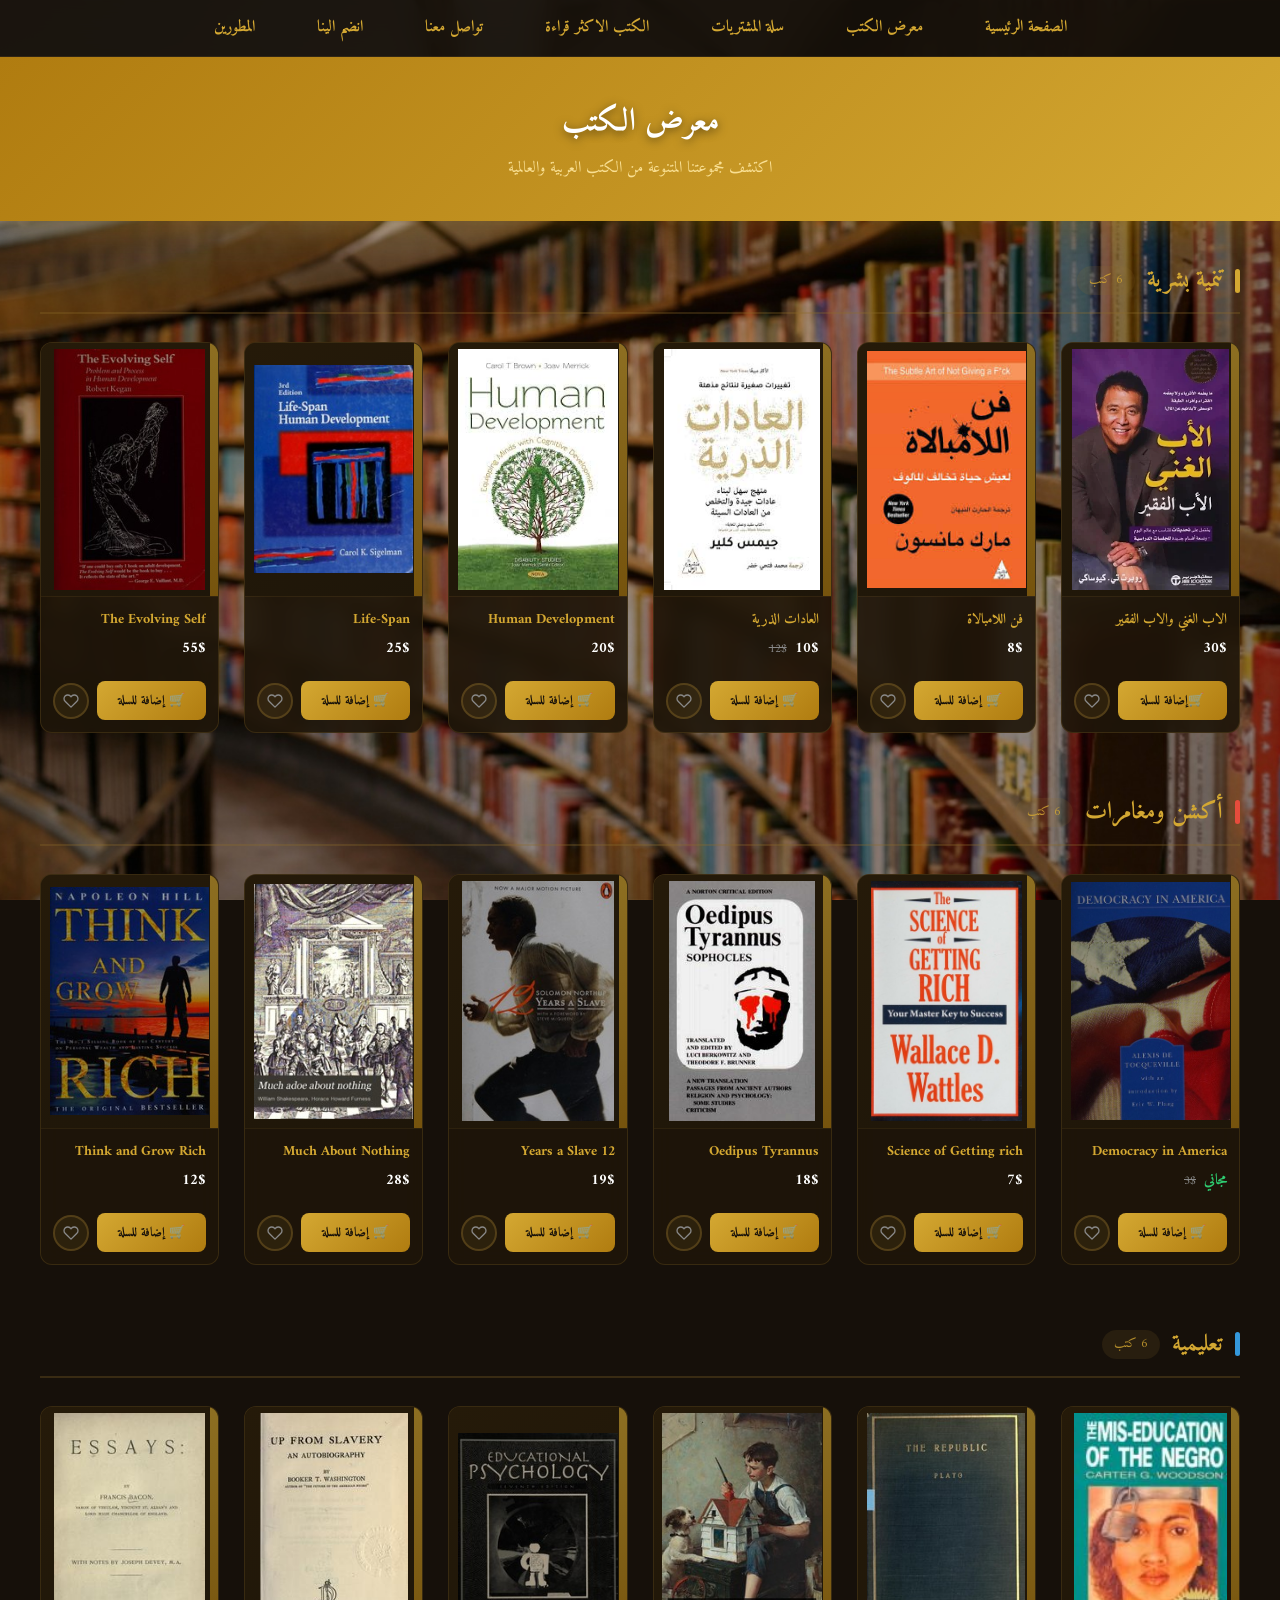
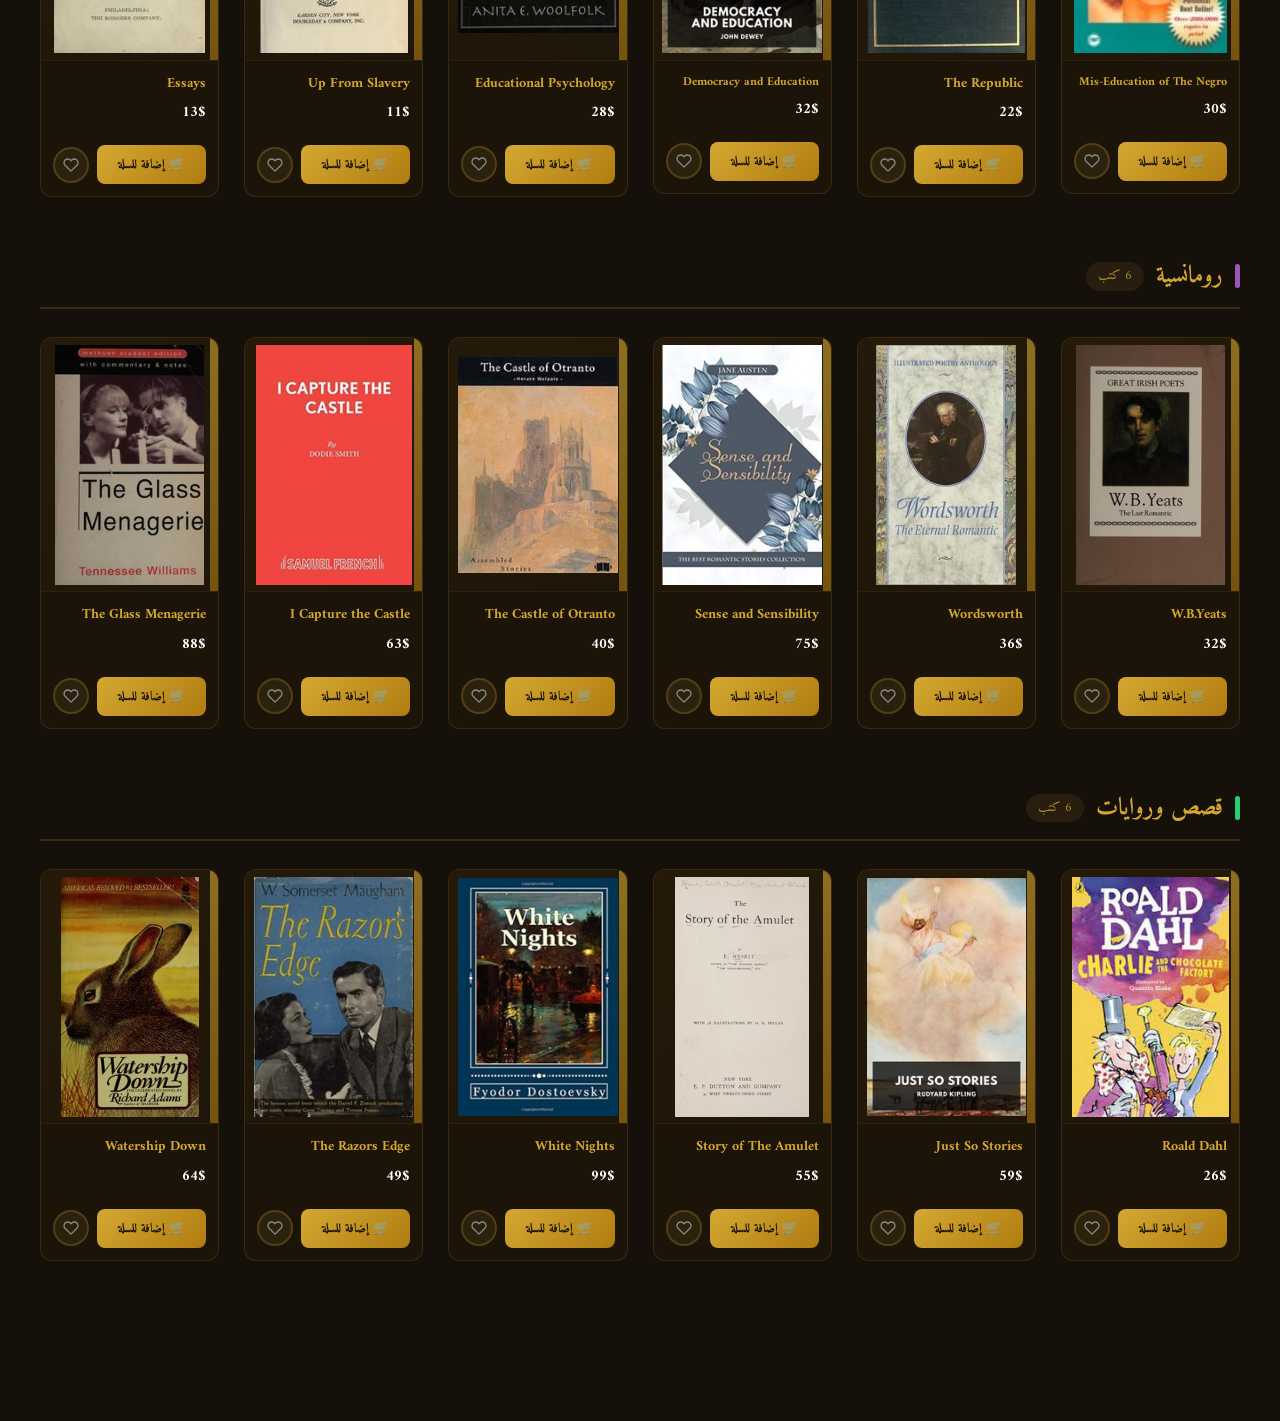
<file: books.html>
<!DOCTYPE html>
<html lang="ar">

<head>
  <meta charset="UTF-8" />
  <meta name="viewport" content="width=device-width, initial-scale=1.0" />
  <title>معرض الكتب</title>
  <link rel="stylesheet" href="books.css">
  <link rel="stylesheet" href="navbar.css">
</head>

<body>
  <nav class="content">
    <ul class="header">
      <li><a class="hhh" href="index.html">الصفحة الرئيسية</a></li>
      <li><a class="hhh" href="books.html">معرض الكتب</a></li>
      <li><a class="hhh" href="shopping.html">سلة المشتريات</a></li>
      <li><a class="hhh" href="more.html">الكتب الاكثر قراءة</a></li>
      <li><a class="hhh" href="contact.html">تواصل معنا</a></li>
      <li><a class="hhh" href="login2.html">انضم الينا</a></li>
      <li><a class="hhh" href="dev.html">المطورين</a></li>
    </ul>
  </nav>

  <div class="hd">
    <h1>معرض الكتب</h1>
    <p>اكتشف مجموعتنا المتنوعة من الكتب العربية والعالمية</p>
  </div>

  <div class="wrap">

    <!-- =================== تنمية بشرية=================== -->
    <div class="cat-sec cat-tqn">
      <div class="cat-head">
        <div class="cat-bar"></div>
        <span class="cat-name">تنمية بشرية</span>
        <span class="cat-count">6 كتب</span>
      </div>
      <div class="grid">

        <!-- 1 -->
        <div>
          <div class="bcard" id="card_tqn_1" onclick="toggleDetail('tqn_1')">
            <div class="cover">
              <div class="spine"></div>
              <div class="cover-inner"><img src="photos/hu1.webp" alt="book"></div>
              <div class="hover-badge">التفاصيل</div>
            </div>
            <div class="binfo">
              <div class="btitle-ph">الاب الغني والاب الفقير</div>
              <div class="price-row">
                <span class="price-main">30$</span>
              </div>
            </div>
            <div class="card-actions">
              <button class="btn-buy" onclick="addToCart('الاب الغني والاب الفقير', event)">&#128722;إضافة
                للسلة</button>
              <button class="btn-heart" onclick="toggleHeart(this, event,)" aria-label="أضف للمفضلة">
                <svg class="heart-svg" viewBox="0 0 24 24">
                  <path
                    d="M20.84 4.61a5.5 5.5 0 0 0-7.78 0L12 5.67l-1.06-1.06a5.5 5.5 0 0 0-7.78 7.78l1.06 1.06L12 21.23l7.78-7.78 1.06-1.06a5.5 5.5 0 0 0 0-7.78z" />
                </svg>
              </button>
            </div>
          </div>
          <div class="detail-panel" id="dp_tqn_1">
            <div class="dpanel-inner">
              <div class="drow"><span class="dlabel">العنوان:</span><span class="dval">ٌRich Dad Poor Dad</span></div>
              <div class="drow"><span class="dlabel">المؤلف:</span><span class="dval">Robert Kiyosaki</span></div>
              <div class="drow"><span class="dlabel">السنة:</span><span class="dval">1997 </span></div>
              <div class="drow"><span class="dlabel">الوصف:</span><span class="dval"> يشرح الفرق بين عقلية الأغنياء و
                  الفقراء في المال</span></div>
              <div class="dclosebtn"><button onclick="closeDetail('tqn_1', event)">إغلاق</button></div>
            </div>
          </div>
        </div>

        <!-- 2 -->
        <div>
          <div class="bcard" id="card_tqn_2" onclick="toggleDetail('tqn_2')">
            <div class="cover">
              <div class="spine"></div>
              <div class="cover-inner"><img src="photos/hu2.jpeg" alt="book"></div>
              <div class="hover-badge">التفاصيل</div>
            </div>
            <div class="binfo">
              <div class="btitle-ph">فن اللامبالاة</div>
              <div class="price-row">
                <span class="price-main">8$</span>
              </div>
            </div>
            <div class="card-actions">
              <button class="btn-buy" onclick="addToCart('فن اللامبالاة', event)">&#128722; إضافة للسلة</button>
              <button class="btn-heart" onclick="toggleHeart(this, event)" aria-label="أضف للمفضلة">
                <svg class="heart-svg" viewBox="0 0 24 24">
                  <path
                    d="M20.84 4.61a5.5 5.5 0 0 0-7.78 0L12 5.67l-1.06-1.06a5.5 5.5 0 0 0-7.78 7.78l1.06 1.06L12 21.23l7.78-7.78 1.06-1.06a5.5 5.5 0 0 0 0-7.78z" />
                </svg>
              </button>
            </div>
          </div>
          <div class="detail-panel" id="dp_tqn_2">
            <div class="dpanel-inner">
              <div class="drow"><span class="dlabel">العنوان:</span><span class="dval"> The Subtle Art of Not Caring
                </span></div>
              <div class="drow"><span class="dlabel">المؤلف:</span><span class="dval">Mark Manson</span></div>
              <div class="drow"><span class="dlabel">السنة:</span><span class="dval"> 2016</span></div>
              <div class="drow"><span class="dlabel">الوصف:</span><span class="dval"> يدعو للتركيز على المهم و تجاهل
                  الباقي</span></div>
              <div class="dclosebtn"><button onclick="closeDetail('tqn_2', event)">إغلاق</button></div>
            </div>
          </div>
        </div>


        <!-- 3 -->
        <div>
          <div class="bcard" id="card_tqn_3" onclick="toggleDetail('tqn_3')">
            <div class="cover">
              <div class="spine"></div>
              <div class="cover-inner"><img src="photos/hu3.jpeg" alt="book"></div>
              <div class="hover-badge">التفاصيل</div>
            </div>
            <div class="binfo">
              <div class="btitle-ph">العادات الذرية</div>
              <div class="price-row">
                <span class="price-main">10$</span>
                <span class="price-old">12$</span>
              </div>
            </div>
            <div class="card-actions">
              <button class="btn-buy" onclick="addToCart('العادات الذرية', event)">&#128722; إضافة للسلة</button>
              <button class="btn-heart" onclick="toggleHeart(this, event)" aria-label="أضف للمفضلة">
                <svg class="heart-svg" viewBox="0 0 24 24">
                  <path
                    d="M20.84 4.61a5.5 5.5 0 0 0-7.78 0L12 5.67l-1.06-1.06a5.5 5.5 0 0 0-7.78 7.78l1.06 1.06L12 21.23l7.78-7.78 1.06-1.06a5.5 5.5 0 0 0 0-7.78z" />
                </svg>
              </button>
            </div>
          </div>
          <div class="detail-panel" id="dp_tqn_3">
            <div class="dpanel-inner">
              <div class="drow"><span class="dlabel">العنوان:</span><span class="dval">ِAtomic </span></div>
              <div class="drow"><span class="dlabel">المؤلف:</span><span class="dval">James Clear</span></div>
              <div class="drow"><span class="dlabel">السنة:</span><span class="dval"> 2018</span></div>
              <div class="drow"><span class="dlabel">الوصف:</span><span class="dval">يوضح كيف تبني عادات صغيرة تؤدي
                  لنجاح كبير</span></div>
              <div class="dclosebtn"><button onclick="closeDetail('tqn_3', event)">إغلاق</button></div>
            </div>
          </div>
        </div>


        <!-- 4 -->
        <div>
          <div class="bcard" id="card_tqn_4" onclick="toggleDetail('tqn_4')">
            <div class="cover">
              <div class="spine"></div>
              <div class="cover-inner"><img src="photos/hu4.jpeg" alt="book"></div>
              <div class="hover-badge">التفاصيل</div>
            </div>
            <div class="binfo">
              <div class="btitle-ph">Human Development</div>
              <div class="price-row">
                <span class="price-main">20$</span>
              </div>
            </div>
            <div class="card-actions">
              <button class="btn-buy" onclick="addToCart('human development', event)">&#128722; إضافة للسلة</button>
              <button class="btn-heart" onclick="toggleHeart(this, event)" aria-label="أضف للمفضلة">
                <svg class="heart-svg" viewBox="0 0 24 24">
                  <path
                    d="M20.84 4.61a5.5 5.5 0 0 0-7.78 0L12 5.67l-1.06-1.06a5.5 5.5 0 0 0-7.78 7.78l1.06 1.06L12 21.23l7.78-7.78 1.06-1.06a5.5 5.5 0 0 0 0-7.78z" />
                </svg>
              </button>
            </div>
          </div>
          <div class="detail-panel" id="dp_tqn_4">
            <div class="dpanel-inner">
              <div class="drow"><span class="dlabel">العنوان:</span><span class="dval">Human Development</span></div>
              <div class="drow"><span class="dlabel">المؤلف:</span><span class="dval">Diane E. Papalia</span></div>
              <div class="drow"><span class="dlabel">السنة:</span><span class="dval">2001</span></div>
              <div class="drow"><span class="dlabel">الوصف:</span><span class="dval">مرجع شامل عت النمو الجسدي و العقلي
                  عبر الحياة</span></div>
              <div class="dclosebtn"><button onclick="closeDetail('tqn_4', event)">إغلاق</button></div>
            </div>
          </div>
        </div>


        <!-- 5 -->
        <div>
          <div class="bcard" id="card_tqn_5" onclick="toggleDetail('tqn_5')">
            <div class="cover">
              <div class="spine"></div>
              <div class="cover-inner"><img src="photos/hu11.jpg" alt="book"></div>
              <div class="hover-badge">التفاصيل</div>
            </div>
            <div class="binfo">
              <div class="btitle-ph">Life-Span</div>
              <div class="price-row">
                <span class="price-main">25$</span>
              </div>
            </div>
            <div class="card-actions">
              <button class="btn-buy" onclick="addToCart('life-span', event)">&#128722; إضافة للسلة</button>
              <button class="btn-heart" onclick="toggleHeart(this, event)" aria-label="أضف للمفضلة">
                <svg class="heart-svg" viewBox="0 0 24 24">
                  <path
                    d="M20.84 4.61a5.5 5.5 0 0 0-7.78 0L12 5.67l-1.06-1.06a5.5 5.5 0 0 0-7.78 7.78l1.06 1.06L12 21.23l7.78-7.78 1.06-1.06a5.5 5.5 0 0 0 0-7.78z" />
                </svg>
              </button>
            </div>
          </div>
          <div class="detail-panel" id="dp_tqn_5">
            <div class="dpanel-inner">
              <div class="drow"><span class="dlabel">العنوان:</span><span class="dval">Life-Span Human
                  Development</span></div>
              <div class="drow"><span class="dlabel">المؤلف:</span><span class="dval">carlo K. Sigelman</span></div>
              <div class="drow"><span class="dlabel">السنة:</span><span class="dval"> 1999</span></div>
              <div class="drow"><span class="dlabel">الوصف:</span><span class="dval"> دراسة تطور الانسان من الطفولة حتى
                  الشيخوخة</span></div>
              <div class="dclosebtn"><button onclick="closeDetail('tqn_5', event)">إغلاق</button></div>
            </div>
          </div>
        </div>


        <!-- 6 -->
        <div>
          <div class="bcard" id="card_tqn_6" onclick="toggleDetail('tqn_6')">
            <div class="cover">
              <div class="spine"></div>
              <div class="cover-inner imghu6"><img src="photos/hu12.jpg" alt="book"></div>
              <div class="hover-badge">التفاصيل</div>
            </div>
            <div class="binfo">
              <div class="btitle-ph">The Evolving Self</div>
              <div class="price-row">
                <span class="price-main">55$</span>
              </div>
            </div>
            <div class="card-actions">
              <button class="btn-buy" onclick="addToCart('the evolving self', event)">&#128722; إضافة للسلة</button>
              <button class="btn-heart" onclick="toggleHeart(this, event)" aria-label="أضف للمفضلة">
                <svg class="heart-svg" viewBox="0 0 24 24">
                  <path
                    d="M20.84 4.61a5.5 5.5 0 0 0-7.78 0L12 5.67l-1.06-1.06a5.5 5.5 0 0 0-7.78 7.78l1.06 1.06L12 21.23l7.78-7.78 1.06-1.06a5.5 5.5 0 0 0 0-7.78z" />
                </svg>
              </button>
            </div>
          </div>
          <div class="detail-panel" id="dp_tqn_6">
            <div class="dpanel-inner">
              <div class="drow"><span class="dlabel">العنوان:</span><span class="dval">The Evolving Self</span></div>
              <div class="drow"><span class="dlabel">المؤلف:</span><span class="dval">ٌRobert Kegan</span></div>
              <div class="drow"><span class="dlabel">السنة:</span><span class="dval">1982 </span></div>
              <div class="drow"><span class="dlabel">الوصف:</span><span class="dval"> يشرح تطورالشخصية عبر مراحل
                  الحياة</span></div>
              <div class="dclosebtn"><button onclick="closeDetail('tqn_6', event)">إغلاق</button></div>
            </div>
          </div>
        </div>


      </div>
    </div>

    <!-- =================== أكشن ومغامرات=================== -->
    <div class="cat-sec cat-act">
      <div class="cat-head">
        <div class="cat-bar"></div>
        <span class="cat-name">أكشن ومغامرات</span>
        <span class="cat-count">6 كتب</span>
      </div>
      <div class="grid">

        <!-- 1 -->
        <div>
          <div class="bcard" id="card_act_1" onclick="toggleDetail('act_1')">
            <div class="cover">
              <div class="spine"></div>
              <div class="cover-inner"><img src="photos/0011579201-L.jpg" alt="book"></div>
              <div class="hover-badge">التفاصيل</div>
            </div>
            <div class="binfo">
              <div class="btitle-ph">Democracy in America</div>
              <div class="price-row">
                <span class="price-free">مجاني</span>
                <span class="price-old">3$</span>
              </div>
            </div>
            <div class="card-actions">
              <button class="btn-buy" onclick="addToCart('Democracy in america', event)">&#128722; إضافة للسلة</button>
              <button class="btn-heart" onclick="toggleHeart(this, event)" aria-label="أضف للمفضلة">
                <svg class="heart-svg" viewBox="0 0 24 24">
                  <path
                    d="M20.84 4.61a5.5 5.5 0 0 0-7.78 0L12 5.67l-1.06-1.06a5.5 5.5 0 0 0-7.78 7.78l1.06 1.06L12 21.23l7.78-7.78 1.06-1.06a5.5 5.5 0 0 0 0-7.78z" />
                </svg>
              </button>
            </div>
          </div>
          <div class="detail-panel" id="dp_act_1">
            <div class="dpanel-inner">
              <div class="drow"><span class="dlabel">العنوان:</span><span class="dval"> Democracy in america </span>
              </div>
              <div class="drow"><span class="dlabel">المؤلف:</span><span class="dval"> Alexis de Tocqueville</span>
              </div>
              <div class="drow"><span class="dlabel">السنة:</span><span class="dval">1835</span></div>
              <div class="drow"><span class="dlabel">الوصف:</span><span class="dval"> تحليل للنظام الديمقراطي و المجتمع
                  الامريكي</span></div>
              <div class="dclosebtn"><button onclick="closeDetail('act_1', event)">إغلاق</button></div>
            </div>
          </div>
        </div>


        <!-- 2 -->
        <div>
          <div class="bcard" id="card_act_2" onclick="toggleDetail('act_2')">
            <div class="cover">
              <div class="spine"></div>
              <div class="cover-inner"><img src="photos/15096886-L.jpg" alt="book"></div>
              <div class="hover-badge">التفاصيل</div>
            </div>
            <div class="binfo">
              <div class="btitle-ph">Science of Getting rich</div>
              <div class="price-row">
                <span class="price-main">7$</span>
              </div>
            </div>
            <div class="card-actions">
              <button class="btn-buy" onclick="addToCart('science of getting rich', event)">&#128722; إضافة
                للسلة</button>
              <button class="btn-heart" onclick="toggleHeart(this, event)" aria-label="أضف للمفضلة">
                <svg class="heart-svg" viewBox="0 0 24 24">
                  <path
                    d="M20.84 4.61a5.5 5.5 0 0 0-7.78 0L12 5.67l-1.06-1.06a5.5 5.5 0 0 0-7.78 7.78l1.06 1.06L12 21.23l7.78-7.78 1.06-1.06a5.5 5.5 0 0 0 0-7.78z" />
                </svg>
              </button>
            </div>
          </div>
          <div class="detail-panel" id="dp_act_2">
            <div class="dpanel-inner">
              <div class="drow"><span class="dlabel">العنوان:</span><span class="dval">Science of Getting Rich</span>
              </div>
              <div class="drow"><span class="dlabel">المؤلف:</span><span class="dval">Wallace D. wattels</span></div>
              <div class="drow"><span class="dlabel">السنة:</span><span class="dval"> 1910</span></div>
              <div class="drow"><span class="dlabel">الوصف:</span><span class="dval">دليل لتحقيق الثراء من خلال التفكير
                  والعمل المنظم </span></div>
              <div class="dclosebtn"><button onclick="closeDetail('act_2', event)">إغلاق</button></div>
            </div>
          </div>
        </div>


        <!-- 3 -->
        <div>
          <div class="bcard" id="card_act_3" onclick="toggleDetail('act_3')">
            <div class="cover">
              <div class="spine"></div>
              <div class="cover-inner"><img src="photos/ac3.jpg" alt="book"></div>
              <div class="hover-badge">التفاصيل</div>
            </div>
            <div class="binfo">
              <div class="btitle-ph">Oedipus Tyrannus</div>
              <div class="price-row">
                <span class="price-main">18$</span>
              </div>
            </div>
            <div class="card-actions">
              <button class="btn-buy" onclick="addToCart('oedipus tyrannus', event)">&#128722; إضافة للسلة</button>
              <button class="btn-heart" onclick="toggleHeart(this, event)" aria-label="أضف للمفضلة">
                <svg class="heart-svg" viewBox="0 0 24 24">
                  <path
                    d="M20.84 4.61a5.5 5.5 0 0 0-7.78 0L12 5.67l-1.06-1.06a5.5 5.5 0 0 0-7.78 7.78l1.06 1.06L12 21.23l7.78-7.78 1.06-1.06a5.5 5.5 0 0 0 0-7.78z" />
                </svg>
              </button>
            </div>
          </div>
          <div class="detail-panel" id="dp_act_3">
            <div class="dpanel-inner">
              <div class="drow"><span class="dlabel">العنوان:</span><span class="dval">Oedipus Tyrannus</span></div>
              <div class="drow"><span class="dlabel">المؤلف:</span><span class="dval">Sophocles</span></div>
              <div class="drow"><span class="dlabel">السنة:</span><span class="dval"> 429 Bc</span></div>
              <div class="drow"><span class="dlabel">الوصف:</span><span class="dval"> مأساة عن القدر و اكتشاف
                  الحثيثة</span></div>
              <div class="dclosebtn"><button onclick="closeDetail('act_3', event)">إغلاق</button></div>
            </div>
          </div>
        </div>

        <!-- 4 -->
        <div>
          <div class="bcard" id="card_act_4" onclick="toggleDetail('act_4')">
            <div class="cover">
              <div class="spine"></div>
              <div class="cover-inner"><img src="photos/ac4.jpg" alt="book"></div>
              <div class="hover-badge">التفاصيل</div>
            </div>
            <div class="binfo">
              <div class="btitle-ph"> Years a Slave 12</div>
              <div class="price-row">
                <span class="price-main">19$</span>
              </div>
            </div>
            <div class="card-actions">
              <button class="btn-buy" onclick="addToCart('years a slave', event)">&#128722; إضافة للسلة</button>
              <button class="btn-heart" onclick="toggleHeart(this, event)" aria-label="أضف للمفضلة">
                <svg class="heart-svg" viewBox="0 0 24 24">
                  <path
                    d="M20.84 4.61a5.5 5.5 0 0 0-7.78 0L12 5.67l-1.06-1.06a5.5 5.5 0 0 0-7.78 7.78l1.06 1.06L12 21.23l7.78-7.78 1.06-1.06a5.5 5.5 0 0 0 0-7.78z" />
                </svg>
              </button>
            </div>
          </div>
          <div class="detail-panel" id="dp_act_4">
            <div class="dpanel-inner">
              <div class="drow"><span class="dlabel">العنوان:</span><span class="dval">=Twelve years a Slave</span>
              </div>
              <div class="drow"><span class="dlabel">المؤلف:</span><span class="dval">Solomon Nothup</span></div>
              <div class="drow"><span class="dlabel">السنة:</span><span class="dval">1853 </span></div>
              <div class="drow"><span class="dlabel">الوصف:</span><span class="dval"> قصة حقيقية عن رجل تم استبعاده
                  لسنوات</span></div>
              <div class="dclosebtn"><button onclick="closeDetail('act_4', event)">إغلاق</button></div>
            </div>
          </div>
        </div>

        <!-- 5 -->
        <div>
          <div class="bcard" id="card_act_5" onclick="toggleDetail('act_5')">
            <div class="cover">
              <div class="spine"></div>
              <div class="cover-inner"><img src="photos/ac5.jpg" alt="book"></div>
              <div class="hover-badge">التفاصيل</div>
            </div>
            <div class="binfo">
              <div class="btitle-ph">Much About Nothing</div>
              <div class="price-row">
                <span class="price-main">28$</span>
              </div>
            </div>
            <div class="card-actions">
              <button class="btn-buy" onclick="addToCart('much about nothing', event)">&#128722; إضافة للسلة</button>
              <button class="btn-heart" onclick="toggleHeart(this, event)" aria-label="أضف للمفضلة">
                <svg class="heart-svg" viewBox="0 0 24 24">
                  <path
                    d="M20.84 4.61a5.5 5.5 0 0 0-7.78 0L12 5.67l-1.06-1.06a5.5 5.5 0 0 0-7.78 7.78l1.06 1.06L12 21.23l7.78-7.78 1.06-1.06a5.5 5.5 0 0 0 0-7.78z" />
                </svg>
              </button>
            </div>
          </div>
          <div class="detail-panel" id="dp_act_5">
            <div class="dpanel-inner">
              <div class="drow"><span class="dlabel">العنوان:</span><span class="dval">Much Ado About Nohing</span>
              </div>
              <div class="drow"><span class="dlabel">المؤلف:</span><span class="dval">William Shakespaeare</span></div>
              <div class="drow"><span class="dlabel">السنة:</span><span class="dval">1598 </span></div>
              <div class="drow"><span class="dlabel">الوصف:</span><span class="dval"> مسرحية كوميدية عن الحب و سوء الفهم
                </span></div>
              <div class="dclosebtn"><button onclick="closeDetail('act_5', event)">إغلاق</button></div>
            </div>
          </div>
        </div>


        <!-- 6 -->
        <div>
          <div class="bcard" id="card_act_6" onclick="toggleDetail('act_6')">
            <div class="cover">
              <div class="spine"></div>
              <div class="cover-inner"><img src="photos/ac6.jpg" alt="book"></div>
              <div class="hover-badge">التفاصيل</div>
            </div>
            <div class="binfo">
              <div class="btitle-ph">Think and Grow Rich</div>
              <div class="price-row">
                <span class="price-main">12$</span>
              </div>
            </div>
            <div class="card-actions">
              <button class="btn-buy" onclick="addToCart('think and grow rich', event)">&#128722; إضافة للسلة</button>
              <button class="btn-heart" onclick="toggleHeart(this, event)" aria-label="أضف للمفضلة">
                <svg class="heart-svg" viewBox="0 0 24 24">
                  <path
                    d="M20.84 4.61a5.5 5.5 0 0 0-7.78 0L12 5.67l-1.06-1.06a5.5 5.5 0 0 0-7.78 7.78l1.06 1.06L12 21.23l7.78-7.78 1.06-1.06a5.5 5.5 0 0 0 0-7.78z" />
                </svg>
              </button>
            </div>
          </div>
          <div class="detail-panel" id="dp_act_6">
            <div class="dpanel-inner">
              <div class="drow"><span class="dlabel">العنوان:</span><span class="dval">Think And grow Rich</span></div>
              <div class="drow"><span class="dlabel">المؤلف:</span><span class="dval">Napoleon Hill</span></div>
              <div class="drow"><span class="dlabel">السنة:</span><span class="dval">1937 </span></div>
              <div class="drow"><span class="dlabel">الوصف:</span><span class="dval"> يركز على التفكير الايجابي لتحقيق
                  النجاح</span></div>
              <div class="dclosebtn"><button onclick="closeDetail('act_6', event)">إغلاق</button></div>
            </div>
          </div>
        </div>


      </div>
    </div>

    <!-- =================== تعليمية=================== -->
    <div class="cat-sec cat-edu">
      <div class="cat-head">
        <div class="cat-bar"></div>
        <span class="cat-name">تعليمية</span>
        <span class="cat-count">6 كتب</span>
      </div>
      <div class="grid">

        <!-- 1 -->
        <div>
          <div class="bcard" id="card_edu_1" onclick="toggleDetail('edu_1')">
            <div class="cover">
              <div class="spine"></div>
              <div class="cover-inner imged1"><img src="photos/ed1.jpg" alt="book"></div>
              <div class="hover-badge">التفاصيل</div>
            </div>
            <div class="binfo">
              <div class="btitle-ph fosi">Mis-Education of The Negro</div>
              <div class="price-row">
                <span class="price-main">30$</span>
              </div>
            </div>
            <div class="card-actions">
              <button class="btn-buy" onclick="addToCart('mis-education of the negro', event)">&#128722; إضافة
                للسلة</button>
              <button class="btn-heart" onclick="toggleHeart(this, event)" aria-label="أضف للمفضلة">
                <svg class="heart-svg" viewBox="0 0 24 24">
                  <path
                    d="M20.84 4.61a5.5 5.5 0 0 0-7.78 0L12 5.67l-1.06-1.06a5.5 5.5 0 0 0-7.78 7.78l1.06 1.06L12 21.23l7.78-7.78 1.06-1.06a5.5 5.5 0 0 0 0-7.78z" />
                </svg>
              </button>
            </div>
          </div>
          <div class="detail-panel" id="dp_edu_1">
            <div class="dpanel-inner">
              <div class="drow"><span class="dlabel">العنوان:</span><span class="dval"> The Mis-Education Of The
                  Negro</span></div>
              <div class="drow"><span class="dlabel">المؤلف:</span><span class="dval">Carter G. Woodon</span></div>
              <div class="drow"><span class="dlabel">السنة:</span><span class="dval"> 1933</span></div>
              <div class="drow"><span class="dlabel">الوصف:</span><span class="dval">نقد لتأثير التعليم على الهوية
                  الثقافية </span></div>
              <div class="dclosebtn"><button onclick="closeDetail('edu_1', event)">إغلاق</button></div>
            </div>
          </div>
        </div>

        <!-- 2 -->
        <div>
          <div class="bcard" id="card_edu_2" onclick="toggleDetail('edu_2')">
            <div class="cover">
              <div class="spine"></div>
              <div class="cover-inner"><img src="photos/ed12.jpg" alt="book"></div>
              <div class="hover-badge">التفاصيل</div>
            </div>
            <div class="binfo">
              <div class="btitle-ph">The Republic</div>
              <div class="price-row">
                <span class="price-main">22$</span>
              </div>
            </div>
            <div class="card-actions">
              <button class="btn-buy" onclick="addToCart('the republic', event)">&#128722; إضافة للسلة</button>
              <button class="btn-heart" onclick="toggleHeart(this, event)" aria-label="أضف للمفضلة">
                <svg class="heart-svg" viewBox="0 0 24 24">
                  <path
                    d="M20.84 4.61a5.5 5.5 0 0 0-7.78 0L12 5.67l-1.06-1.06a5.5 5.5 0 0 0-7.78 7.78l1.06 1.06L12 21.23l7.78-7.78 1.06-1.06a5.5 5.5 0 0 0 0-7.78z" />
                </svg>
              </button>
            </div>
          </div>
          <div class="detail-panel" id="dp_edu_2">
            <div class="dpanel-inner">
              <div class="drow"><span class="dlabel">العنوان:</span><span class="dval">The Republic</span></div>
              <div class="drow"><span class="dlabel">المؤلف:</span><span class="dval">Plato</span></div>
              <div class="drow"><span class="dlabel">السنة:</span><span class="dval"> 380Bc</span></div>
              <div class="drow"><span class="dlabel">الوصف:</span><span class="dval"> يناقش مفهوم العدالة و الدولة
                  المثالية</span></div>
              <div class="dclosebtn"><button onclick="closeDetail('edu_2', event)">إغلاق</button></div>
            </div>
          </div>
        </div>


        <!-- 3 -->
        <div>
          <div class="bcard" id="card_edu_3" onclick="toggleDetail('edu_3')">
            <div class="cover">
              <div class="spine"></div>
              <div class="cover-inner"><img src="photos/ed13.jpg" alt="book"></div>
              <div class="hover-badge">التفاصيل</div>
            </div>
            <div class="binfo">
              <div class="btitle-ph fosi">Democracy and Education</div>
              <div class="price-row">
                <span class="price-main">32$</span>
              </div>
            </div>
            <div class="card-actions">
              <button class="btn-buy" onclick="addToCart('democracy and education', event)">&#128722; إضافة
                للسلة</button>
              <button class="btn-heart" onclick="toggleHeart(this, event)" aria-label="أضف للمفضلة">
                <svg class="heart-svg" viewBox="0 0 24 24">
                  <path
                    d="M20.84 4.61a5.5 5.5 0 0 0-7.78 0L12 5.67l-1.06-1.06a5.5 5.5 0 0 0-7.78 7.78l1.06 1.06L12 21.23l7.78-7.78 1.06-1.06a5.5 5.5 0 0 0 0-7.78z" />
                </svg>
              </button>
            </div>
          </div>
          <div class="detail-panel" id="dp_edu_3">
            <div class="dpanel-inner">
              <div class="drow"><span class="dlabel">العنوان:</span><span class="dval">Democracy And Education</span>
              </div>
              <div class="drow"><span class="dlabel">المؤلف:</span><span class="dval">John Dewey</span></div>
              <div class="drow"><span class="dlabel">السنة:</span><span class="dval">1916 </span></div>
              <div class="drow"><span class="dlabel">الوصف:</span><span class="dval"> يوضح العلاقة بين التعليم وبناء
                  المجتمع الديمقراطي</span></div>
              <div class="dclosebtn"><button onclick="closeDetail('edu_3', event)">إغلاق</button></div>
            </div>
          </div>
        </div>

        <!-- 4 -->
        <div>
          <div class="bcard" id="card_edu_4" onclick="toggleDetail('edu_4')">
            <div class="cover">
              <div class="spine"></div>
              <div class="cover-inner"><img src="photos/ed4.jpg" alt="book"></div>
              <div class="hover-badge">التفاصيل</div>
            </div>
            <div class="binfo">
              <div class="btitle-ph">Educational Psychology</div>
              <div class="price-row">
                <span class="price-main">28$</span>
              </div>
            </div>
            <div class="card-actions">
              <button class="btn-buy" onclick="addToCart('educational psychology', event)">&#128722; إضافة
                للسلة</button>
              <button class="btn-heart" onclick="toggleHeart(this, event)" aria-label="أضف للمفضلة">
                <svg class="heart-svg" viewBox="0 0 24 24">
                  <path
                    d="M20.84 4.61a5.5 5.5 0 0 0-7.78 0L12 5.67l-1.06-1.06a5.5 5.5 0 0 0-7.78 7.78l1.06 1.06L12 21.23l7.78-7.78 1.06-1.06a5.5 5.5 0 0 0 0-7.78z" />
                </svg>
              </button>
            </div>
          </div>
          <div class="detail-panel" id="dp_edu_4">
            <div class="dpanel-inner">
              <div class="drow"><span class="dlabel">العنوان:</span><span class="dval">Educational Psychology</span>
              </div>
              <div class="drow"><span class="dlabel">المؤلف:</span><span class="dval">Antia Woolfolk</span></div>
              <div class="drow"><span class="dlabel">السنة:</span><span class="dval">1995 </span></div>
              <div class="drow"><span class="dlabel">الوصف:</span><span class="dval">يشرح دور علم النفس في تحسين التعليم
                </span></div>
              <div class="dclosebtn"><button onclick="closeDetail('edu_4', event)">إغلاق</button></div>
            </div>
          </div>
        </div>


        <!-- 5 -->
        <div>
          <div class="bcard" id="card_edu_5" onclick="toggleDetail('edu_5')">
            <div class="cover">
              <div class="spine"></div>
              <div class="cover-inner"><img src="photos/ed5.jpg" alt="book"></div>
              <div class="hover-badge">التفاصيل</div>
            </div>
            <div class="binfo">
              <div class="btitle-ph">Up From Slavery</div>
              <div class="price-row">
                <span class="price-main">11$</span>
              </div>
            </div>
            <div class="card-actions">
              <button class="btn-buy" onclick="addToCart('up from slavery', event)">&#128722; إضافة للسلة</button>
              <button class="btn-heart" onclick="toggleHeart(this, event)" aria-label="أضف للمفضلة">
                <svg class="heart-svg" viewBox="0 0 24 24">
                  <path
                    d="M20.84 4.61a5.5 5.5 0 0 0-7.78 0L12 5.67l-1.06-1.06a5.5 5.5 0 0 0-7.78 7.78l1.06 1.06L12 21.23l7.78-7.78 1.06-1.06a5.5 5.5 0 0 0 0-7.78z" />
                </svg>
              </button>
            </div>
          </div>
          <div class="detail-panel" id="dp_edu_5">
            <div class="dpanel-inner">
              <div class="drow"><span class="dlabel">العنوان:</span><span class="dval">Up From Slavery</span></div>
              <div class="drow"><span class="dlabel">المؤلف:</span><span class="dval">Booker T.Washington</span></div>
              <div class="drow"><span class="dlabel">السنة:</span><span class="dval">1901 </span></div>
              <div class="drow"><span class="dlabel">الوصف:</span><span class="dval"> سيرة ذاتية تحكي رحلة كفاحه من
                  العبودية للنجاح</span></div>
              <div class="dclosebtn"><button onclick="closeDetail('edu_5', event)">إغلاق</button></div>
            </div>
          </div>
        </div>

        <!-- 6 -->
        <div>
          <div class="bcard" id="card_edu_6" onclick="toggleDetail('edu_6')">
            <div class="cover">
              <div class="spine"></div>
              <div class="cover-inner"><img src="photos/ed11.jpg" alt="book"></div>
              <div class="hover-badge">التفاصيل</div>
            </div>
            <div class="binfo">
              <div class="btitle-ph">Essays</div>
              <div class="price-row">
                <span class="price-main">13$</span>
              </div>
            </div>
            <div class="card-actions">
              <button class="btn-buy" onclick="addToCart('essays', event)">&#128722; إضافة للسلة</button>
              <button class="btn-heart" onclick="toggleHeart(this, event)" aria-label="أضف للمفضلة">
                <svg class="heart-svg" viewBox="0 0 24 24">
                  <path
                    d="M20.84 4.61a5.5 5.5 0 0 0-7.78 0L12 5.67l-1.06-1.06a5.5 5.5 0 0 0-7.78 7.78l1.06 1.06L12 21.23l7.78-7.78 1.06-1.06a5.5 5.5 0 0 0 0-7.78z" />
                </svg>
              </button>
            </div>
          </div>
          <div class="detail-panel" id="dp_edu_6">
            <div class="dpanel-inner">
              <div class="drow"><span class="dlabel">العنوان:</span><span class="dval">Essays</span></div>
              <div class="drow"><span class="dlabel">المؤلف:</span><span class="dval">Francis Bacon</span></div>
              <div class="drow"><span class="dlabel">السنة:</span><span class="dval">1597 </span></div>
              <div class="drow"><span class="dlabel">الوصف:</span><span class="dval">مجموعة مقالات فلسفية قصيرة عن
                  الحكمة و الحياة </span></div>
              <div class="dclosebtn"><button onclick="closeDetail('edu_6', event)">إغلاق</button></div>
            </div>
          </div>
        </div>

      </div>
    </div>

    <!-- =================== رومانسية =================== -->
    <div class="cat-sec cat-rom">
      <div class="cat-head">
        <div class="cat-bar"></div>
        <span class="cat-name">رومانسية</span>
        <span class="cat-count">6 كتب</span>
      </div>
      <div class="grid">

        <!-- 1 -->
        <div>
          <div class="bcard" id="card_rom_1" onclick="toggleDetail('rom_1')">
            <div class="cover">
              <div class="spine"></div>
              <div class="cover-inner"><img src="photos/ro1.jpg" alt="book"></div>
              <div class="hover-badge">التفاصيل</div>
            </div>
            <div class="binfo">
              <div class="btitle-ph">W.B.Yeats</div>
              <div class="price-row">
                <span class="price-main">32$</span>
              </div>
            </div>
            <div class="card-actions">
              <button class="btn-buy" onclick="addToCart('w.b.yeats', event)">&#128722; إضافة للسلة</button>
              <button class="btn-heart" onclick="toggleHeart(this, event)" aria-label="أضف للمفضلة">
                <svg class="heart-svg" viewBox="0 0 24 24">
                  <path
                    d="M20.84 4.61a5.5 5.5 0 0 0-7.78 0L12 5.67l-1.06-1.06a5.5 5.5 0 0 0-7.78 7.78l1.06 1.06L12 21.23l7.78-7.78 1.06-1.06a5.5 5.5 0 0 0 0-7.78z" />
                </svg>
              </button>
            </div>
          </div>
          <div class="detail-panel" id="dp_rom_1">
            <div class="dpanel-inner">
              <div class="drow"><span class="dlabel">العنوان:</span><span class="dval">Poems by W. B.Yeats</span></div>
              <div class="drow"><span class="dlabel">المؤلف:</span><span class="dval">W. B. Yeats</span></div>
              <div class="drow"><span class="dlabel">السنة:</span><span class="dval">1899 </span></div>
              <div class="drow"><span class="dlabel">الوصف:</span><span class="dval">قصائد شعرية تمزج بين الاسطورة و
                  الرمزية و التجربة الانسانية</span></div>
              <div class="dclosebtn"><button onclick="closeDetail('rom_1', event)">إغلاق</button></div>
            </div>
          </div>
        </div>


        <!-- 2 -->
        <div>
          <div class="bcard" id="card_rom_2" onclick="toggleDetail('rom_2')">
            <div class="cover">
              <div class="spine"></div>
              <div class="cover-inner"><img src="photos/ro2.jpg" alt="book"></div>
              <div class="hover-badge">التفاصيل</div>
            </div>
            <div class="binfo">
              <div class="btitle-ph">Wordsworth</div>
              <div class="price-row">
                <span class="price-main">36$</span>
              </div>
            </div>
            <div class="card-actions">
              <button class="btn-buy" onclick="addToCart('wordsworth', event)">&#128722; إضافة للسلة</button>
              <button class="btn-heart" onclick="toggleHeart(this, event)" aria-label="أضف للمفضلة">
                <svg class="heart-svg" viewBox="0 0 24 24">
                  <path
                    d="M20.84 4.61a5.5 5.5 0 0 0-7.78 0L12 5.67l-1.06-1.06a5.5 5.5 0 0 0-7.78 7.78l1.06 1.06L12 21.23l7.78-7.78 1.06-1.06a5.5 5.5 0 0 0 0-7.78z" />
                </svg>
              </button>
            </div>
          </div>
          <div class="detail-panel" id="dp_rom_2">
            <div class="dpanel-inner">
              <div class="drow"><span class="dlabel">العنوان:</span><span class="dval">ٍSelected Poems Of
                  Wordworth</span></div>
              <div class="drow"><span class="dlabel">المؤلف:</span><span class="dval">William Wordworth</span></div>
              <div class="drow"><span class="dlabel">السنة:</span><span class="dval">1807 </span></div>
              <div class="drow"><span class="dlabel">الوصف:</span><span class="dval">مجموعة شعرية تعكس الطبيعة و المشاعر
                  الانسانية</span></div>
              <div class="dclosebtn"><button onclick="closeDetail('rom_2', event)">إغلاق</button></div>
            </div>
          </div>
        </div>


        <!-- 3 -->
        <div>
          <div class="bcard" id="card_rom_3" onclick="toggleDetail('rom_3')">
            <div class="cover">
              <div class="spine"></div>
              <div class="cover-inner"><img src="photos/ro3.jpg" alt="book"></div>
              <div class="hover-badge">التفاصيل</div>
            </div>
            <div class="binfo">
              <div class="btitle-ph">Sense and Sensibility</div>
              <div class="price-row">
                <span class="price-main">75$</span>
              </div>
            </div>
            <div class="card-actions">
              <button class="btn-buy" onclick="addToCart('sense and sensibility', event)">&#128722; إضافة للسلة</button>
              <button class="btn-heart" onclick="toggleHeart(this, event)" aria-label="أضف للمفضلة">
                <svg class="heart-svg" viewBox="0 0 24 24">
                  <path
                    d="M20.84 4.61a5.5 5.5 0 0 0-7.78 0L12 5.67l-1.06-1.06a5.5 5.5 0 0 0-7.78 7.78l1.06 1.06L12 21.23l7.78-7.78 1.06-1.06a5.5 5.5 0 0 0 0-7.78z" />
                </svg>
              </button>
            </div>
          </div>
          <div class="detail-panel" id="dp_rom_3">
            <div class="dpanel-inner">
              <div class="drow"><span class="dlabel">العنوان:</span><span class="dval">Sense And Sensibility</span>
              </div>
              <div class="drow"><span class="dlabel">المؤلف:</span><span class="dval">Jane Austen</span></div>
              <div class="drow"><span class="dlabel">السنة:</span><span class="dval">1811 </span></div>
              <div class="drow"><span class="dlabel">الوصف:</span><span class="dval"> قصة عن الحب بين العقل و
                  العاطفة</span></div>
              <div class="dclosebtn"><button onclick="closeDetail('rom_3', event)">إغلاق</button></div>
            </div>
          </div>
        </div>

        <!-- 4 -->
        <div>
          <div class="bcard" id="card_rom_4" onclick="toggleDetail('rom_4')">
            <div class="cover">
              <div class="spine"></div>
              <div class="cover-inner"><img src="photos/ro4.jpg" alt="book"></div>
              <div class="hover-badge">التفاصيل</div>
            </div>
            <div class="binfo">
              <div class="btitle-ph">The Castle of Otranto</div>
              <div class="price-row">
                <span class="price-main">40$</span>
              </div>
            </div>
            <div class="card-actions">
              <button class="btn-buy" onclick="addToCart('the castle of otranto', event)">&#128722; إضافة للسلة</button>
              <button class="btn-heart" onclick="toggleHeart(this, event)" aria-label="أضف للمفضلة">
                <svg class="heart-svg" viewBox="0 0 24 24">
                  <path
                    d="M20.84 4.61a5.5 5.5 0 0 0-7.78 0L12 5.67l-1.06-1.06a5.5 5.5 0 0 0-7.78 7.78l1.06 1.06L12 21.23l7.78-7.78 1.06-1.06a5.5 5.5 0 0 0 0-7.78z" />
                </svg>
              </button>
            </div>
          </div>
          <div class="detail-panel" id="dp_rom_4">
            <div class="dpanel-inner">
              <div class="drow"><span class="dlabel">العنوان:</span><span class="dval">The Castle Of Otranto</span>
              </div>
              <div class="drow"><span class="dlabel">المؤلف:</span><span class="dval">Horace Walpole</span></div>
              <div class="drow"><span class="dlabel">السنة:</span><span class="dval">1764 </span></div>
              <div class="drow"><span class="dlabel">الوصف:</span><span class="dval"> رواية قوطية تمزج الرعب
                  بالرومانسية</span></div>
              <div class="dclosebtn"><button onclick="closeDetail('rom_4', event)">إغلاق</button></div>
            </div>
          </div>
        </div>


        <!-- 5 -->
        <div>
          <div class="bcard" id="card_rom_5" onclick="toggleDetail('rom_5')">
            <div class="cover">
              <div class="spine"></div>
              <div class="cover-inner"><img src="photos/ro5.jpg" alt="book"></div>
              <div class="hover-badge">التفاصيل</div>
            </div>
            <div class="binfo">
              <div class="btitle-ph">I Capture the Castle</div>
              <div class="price-row">
                <span class="price-main">63$</span>
              </div>
            </div>
            <div class="card-actions">
              <button class="btn-buy" onclick="addToCart('i capture the castle', event)">&#128722; إضافة للسلة</button>
              <button class="btn-heart" onclick="toggleHeart(this, event)" aria-label="أضف للمفضلة">
                <svg class="heart-svg" viewBox="0 0 24 24">
                  <path
                    d="M20.84 4.61a5.5 5.5 0 0 0-7.78 0L12 5.67l-1.06-1.06a5.5 5.5 0 0 0-7.78 7.78l1.06 1.06L12 21.23l7.78-7.78 1.06-1.06a5.5 5.5 0 0 0 0-7.78z" />
                </svg>
              </button>
            </div>
          </div>
          <div class="detail-panel" id="dp_rom_5">
            <div class="dpanel-inner">
              <div class="drow"><span class="dlabel">العنوان:</span><span class="dval"> I Capture The Castle</span>
              </div>
              <div class="drow"><span class="dlabel">المؤلف:</span><span class="dval">Horace Walpole</span></div>
              <div class="drow"><span class="dlabel">السنة:</span><span class="dval"> 1948</span></div>
              <div class="drow"><span class="dlabel">الوصف:</span><span class="dval"> يوميات فتاة تعيش في قلعة
                  قديمة</span></div>
              <div class="dclosebtn"><button onclick="closeDetail('rom_5', event)">إغلاق</button></div>
            </div>
          </div>
        </div>



        <!-- 6 -->
        <div>
          <div class="bcard" id="card_rom_6" onclick="toggleDetail('rom_6')">
            <div class="cover">
              <div class="spine"></div>
              <div class="cover-inner"><img src="photos/ro6.jpg" alt="book"></div>
              <div class="hover-badge">التفاصيل</div>
            </div>
            <div class="binfo">
              <div class="btitle-ph">The Glass Menagerie</div>
              <div class="price-row">
                <span class="price-main">88$</span>
              </div>
            </div>
            <div class="card-actions">
              <button class="btn-buy" onclick="addToCart('the glass menagerie', event)">&#128722; إضافة للسلة</button>
              <button class="btn-heart" onclick="toggleHeart(this, event)" aria-label="أضف للمفضلة">
                <svg class="heart-svg" viewBox="0 0 24 24">
                  <path
                    d="M20.84 4.61a5.5 5.5 0 0 0-7.78 0L12 5.67l-1.06-1.06a5.5 5.5 0 0 0-7.78 7.78l1.06 1.06L12 21.23l7.78-7.78 1.06-1.06a5.5 5.5 0 0 0 0-7.78z" />
                </svg>
              </button>
            </div>
          </div>
          <div class="detail-panel" id="dp_rom_6">
            <div class="dpanel-inner">
              <div class="drow"><span class="dlabel">العنوان:</span><span class="dval">The Glass Menagerie</span></div>
              <div class="drow"><span class="dlabel">المؤلف:</span><span class="dval">لTennessee Williams</span></div>
              <div class="drow"><span class="dlabel">السنة:</span><span class="dval">1944 </span></div>
              <div class="drow"><span class="dlabel">الوصف:</span><span class="dval"> دراما عن العائلة و الهروب من
                  الواقع</span></div>
              <div class="dclosebtn"><button onclick="closeDetail('rom_6', event)">إغلاق</button></div>
            </div>
          </div>
        </div>


      </div>
    </div>

    <!-- =================== قصص وروايات =================== -->
    <div class="cat-sec cat-str">
      <div class="cat-head">
        <div class="cat-bar"></div>
        <span class="cat-name">قصص وروايات</span>
        <span class="cat-count">6 كتب</span>
      </div>
      <div class="grid">

        <!-- 1 -->
        <div>
          <div class="bcard" id="card_str_1" onclick="toggleDetail('str_1')">
            <div class="cover">
              <div class="spine"></div>
              <div class="cover-inner"><img src="photos/st1.jpg" alt="book"></div>
              <div class="hover-badge">التفاصيل</div>
            </div>
            <div class="binfo">
              <div class="btitle-ph">Roald Dahl</div>
              <div class="price-row">
                <span class="price-main">26$</span>
              </div>
            </div>
            <div class="card-actions">
              <button class="btn-buy" onclick="addToCart('roald dahl', event)">&#128722; إضافة للسلة</button>
              <button class="btn-heart" onclick="toggleHeart(this, event)" aria-label="أضف للمفضلة">
                <svg class="heart-svg" viewBox="0 0 24 24">
                  <path
                    d="M20.84 4.61a5.5 5.5 0 0 0-7.78 0L12 5.67l-1.06-1.06a5.5 5.5 0 0 0-7.78 7.78l1.06 1.06L12 21.23l7.78-7.78 1.06-1.06a5.5 5.5 0 0 0 0-7.78z" />
                </svg>
              </button>
            </div>
          </div>
          <div class="detail-panel" id="dp_str_1">
            <div class="dpanel-inner">
              <div class="drow"><span class="dlabel">العنوان:</span><span class="dval">Charlie and the Chocolate
                  Factory</span></div>
              <div class="drow"><span class="dlabel">المؤلف:</span><span class="dval">Roald Dahl</span></div>
              <div class="drow"><span class="dlabel">السنة:</span><span class="dval">1964</span></div>
              <div class="drow"><span class="dlabel">الوصف:</span><span class="dval">طفل يزور مصنع شوكولاتة مليء
                  بالمغامرات</span></div>
              <div class="dclosebtn"><button onclick="closeDetail('str_1', event)">إغلاق</button></div>
            </div>
          </div>
        </div>

        <!-- 2 -->
        <div>
          <div class="bcard" id="card_str_2" onclick="toggleDetail('str_2')">
            <div class="cover">
              <div class="spine"></div>
              <div class="cover-inner"><img src="photos/st2.jpg" alt="book"></div>
              <div class="hover-badge">التفاصيل</div>
            </div>
            <div class="binfo">
              <div class="btitle-ph">Just So Stories</div>
              <div class="price-row">
                <span class="price-main">59$</span>
              </div>
            </div>
            <div class="card-actions">
              <button class="btn-buy" onclick="addToCart('just so stories', event)">&#128722; إضافة للسلة</button>
              <button class="btn-heart" onclick="toggleHeart(this, event)" aria-label="أضف للمفضلة">
                <svg class="heart-svg" viewBox="0 0 24 24">
                  <path
                    d="M20.84 4.61a5.5 5.5 0 0 0-7.78 0L12 5.67l-1.06-1.06a5.5 5.5 0 0 0-7.78 7.78l1.06 1.06L12 21.23l7.78-7.78 1.06-1.06a5.5 5.5 0 0 0 0-7.78z" />
                </svg>
              </button>
            </div>
          </div>
          <div class="detail-panel" id="dp_str_2">
            <div class="dpanel-inner">
              <div class="drow"><span class="dlabel">العنوان:</span><span class="dval">Just So Stories</span></div>
              <div class="drow"><span class="dlabel">المؤلف:</span><span class="dval">Rudyard Kipling</span></div>
              <div class="drow"><span class="dlabel">السنة:</span><span class="dval">1902</span></div>
              <div class="drow"><span class="dlabel">الوصف:</span><span class="dval">قصص طريفة تشرح أصل صفات الحيوانات
                  بطريقة خيالية</span></div>
              <div class="dclosebtn"><button onclick="closeDetail('str_2', event)">إغلاق</button></div>
            </div>
          </div>
        </div>

        <!-- 3 -->
        <div>
          <div class="bcard" id="card_str_3" onclick="toggleDetail('str_3')">
            <div class="cover">
              <div class="spine"></div>
              <div class="cover-inner"><img src="photos/st3.jpg" alt="book"></div>
              <div class="hover-badge">التفاصيل</div>
            </div>
            <div class="binfo">
              <div class="btitle-ph">Story of The Amulet</div>
              <div class="price-row">
                <span class="price-main">55$</span>
              </div>
            </div>
            <div class="card-actions">
              <button class="btn-buy" onclick="addToCart('story of the amulet', event)">&#128722; إضافة للسلة</button>
              <button class="btn-heart" onclick="toggleHeart(this, event)" aria-label="أضف للمفضلة">
                <svg class="heart-svg" viewBox="0 0 24 24">
                  <path
                    d="M20.84 4.61a5.5 5.5 0 0 0-7.78 0L12 5.67l-1.06-1.06a5.5 5.5 0 0 0-7.78 7.78l1.06 1.06L12 21.23l7.78-7.78 1.06-1.06a5.5 5.5 0 0 0 0-7.78z" />
                </svg>
              </button>
            </div>
          </div>
          <div class="detail-panel" id="dp_str_3">
            <div class="dpanel-inner">
              <div class="drow"><span class="dlabel">العنوان:</span><span class="dval">The Story of the Amulet</span>
              </div>
              <div class="drow"><span class="dlabel">المؤلف:</span><span class="dval">Edith Nesbit</span></div>
              <div class="drow"><span class="dlabel">السنة:</span><span class="dval">1907</span></div>
              <div class="drow"><span class="dlabel">الوصف:</span><span class="dval">أطفال يكتشفون تميمة سحرية تسافر بهم
                  عبر الزمن</span></div>
              <div class="dclosebtn"><button onclick="closeDetail('str_3', event)">إغلاق</button></div>
            </div>
          </div>
        </div>

        <!-- 4 -->
        <div>
          <div class="bcard" id="card_str_4" onclick="toggleDetail('str_4')">
            <div class="cover">
              <div class="spine"></div>
              <div class="cover-inner"><img src="photos/st4.jpg" alt="book"></div>
              <div class="hover-badge">التفاصيل</div>
            </div>
            <div class="binfo">
              <div class="btitle-ph">White Nights</div>
              <div class="price-row">
                <span class="price-main">99$</span>
              </div>
            </div>
            <div class="card-actions">
              <button class="btn-buy" onclick="addToCart('white nights', event)">&#128722; إضافة للسلة</button>
              <button class="btn-heart" onclick="toggleHeart(this, event)" aria-label="أضف للمفضلة">
                <svg class="heart-svg" viewBox="0 0 24 24">
                  <path
                    d="M20.84 4.61a5.5 5.5 0 0 0-7.78 0L12 5.67l-1.06-1.06a5.5 5.5 0 0 0-7.78 7.78l1.06 1.06L12 21.23l7.78-7.78 1.06-1.06a5.5 5.5 0 0 0 0-7.78z" />
                </svg>
              </button>
            </div>
          </div>
          <div class="detail-panel" id="dp_str_4">
            <div class="dpanel-inner">
              <div class="drow"><span class="dlabel">العنوان:</span><span class="dval">White Nights, and Other
                  Stories</span></div>
              <div class="drow"><span class="dlabel">المؤلف:</span><span class="dval">Fyodor Dostoevsky</span></div>
              <div class="drow"><span class="dlabel">السنة:</span><span class="dval"> 1918</span></div>
              <div class="drow"><span class="dlabel">الوصف:</span><span class="dval">مجموعة قصص قصيرة عن مشاعر الوحدة
                  والحب</span></div>
              <div class="dclosebtn"><button onclick="closeDetail('str_4', event)">إغلاق</button></div>
            </div>
          </div>
        </div>

        <!-- 5 -->
        <div>
          <div class="bcard" id="card_str_5" onclick="toggleDetail('str_5')">
            <div class="cover">
              <div class="spine"></div>
              <div class="cover-inner"><img src="photos/st5.jpg" alt="book"></div>
              <div class="hover-badge">التفاصيل</div>
            </div>
            <div class="binfo">
              <div class="btitle-ph">The Razors Edge</div>
              <div class="price-row">
                <span class="price-main">49$</span>
              </div>
            </div>
            <div class="card-actions">
              <button class="btn-buy" onclick="addToCart('the razors edge', event)">&#128722; إضافة للسلة</button>
              <button class="btn-heart" onclick="toggleHeart(this, event)" aria-label="أضف للمفضلة">
                <svg class="heart-svg" viewBox="0 0 24 24">
                  <path
                    d="M20.84 4.61a5.5 5.5 0 0 0-7.78 0L12 5.67l-1.06-1.06a5.5 5.5 0 0 0-7.78 7.78l1.06 1.06L12 21.23l7.78-7.78 1.06-1.06a5.5 5.5 0 0 0 0-7.78z" />
                </svg>
              </button>
            </div>
          </div>
          <div class="detail-panel" id="dp_str_5">
            <div class="dpanel-inner">
              <div class="drow"><span class="dlabel">العنوان:</span><span class="dval">The Razor's Edge</span></div>
              <div class="drow"><span class="dlabel">المؤلف:</span><span class="dval">W. Somerset Maugham</span></div>
              <div class="drow"><span class="dlabel">السنة:</span><span class="dval">1946</span></div>
              <div class="drow"><span class="dlabel">الوصف:</span><span class="dval">طيار أمريكي يبحث عن معنى الحياة بعد
                  الحرب</span></div>
              <div class="dclosebtn"><button onclick="closeDetail('str_5', event)">إغلاق</button></div>
            </div>
          </div>
        </div>

        <!-- 6 -->
        <div>
          <div class="bcard" id="card_str_6" onclick="toggleDetail('str_6')">
            <div class="cover">
              <div class="spine"></div>
              <div class="cover-inner"><img src="photos/st6.jpg" alt="book"></div>
              <div class="hover-badge">التفاصيل</div>
            </div>
            <div class="binfo">
              <div class="btitle-ph">Watership Down</div>
              <div class="price-row">
                <span class="price-main">64$</span>
              </div>
            </div>
            <div class="card-actions">
              <button class="btn-buy" onclick="addToCart('watership down', event)">&#128722; إضافة للسلة</button>
              <button class="btn-heart" onclick="toggleHeart(this, event)" aria-label="أضف للمفضلة">
                <svg class="heart-svg" viewBox="0 0 24 24">
                  <path
                    d="M20.84 4.61a5.5 5.5 0 0 0-7.78 0L12 5.67l-1.06-1.06a5.5 5.5 0 0 0-7.78 7.78l1.06 1.06L12 21.23l7.78-7.78 1.06-1.06a5.5 5.5 0 0 0 0-7.78z" />
                </svg>
              </button>
            </div>
          </div>
          <div class="detail-panel" id="dp_str_6">
            <div class="dpanel-inner">
              <div class="drow"><span class="dlabel">العنوان:</span><span class="dval">Watership Down</span></div>
              <div class="drow"><span class="dlabel">المؤلف:</span><span class="dval">Richard Adams</span></div>
              <div class="drow"><span class="dlabel">السنة:</span><span class="dval">1975</span></div>
              <div class="drow"><span class="dlabel">الوصف:</span><span class="dval">مجموعة أرانب برية تناضل للبقاء
                  والهروب لبناء مجتمع جديد</span></div>
              <div class="dclosebtn"><button onclick="closeDetail('str_6', event)">إغلاق</button></div>
            </div>
          </div>
        </div>

      </div>
    </div>

  </div>


  </div>

  <!-- Toast notification -->
  <div class="toast-box" id="toast-box">
    <span id="toast-msg"></span>
  </div>

  <script src="books.js"></script>

</body>

</html>
</file>
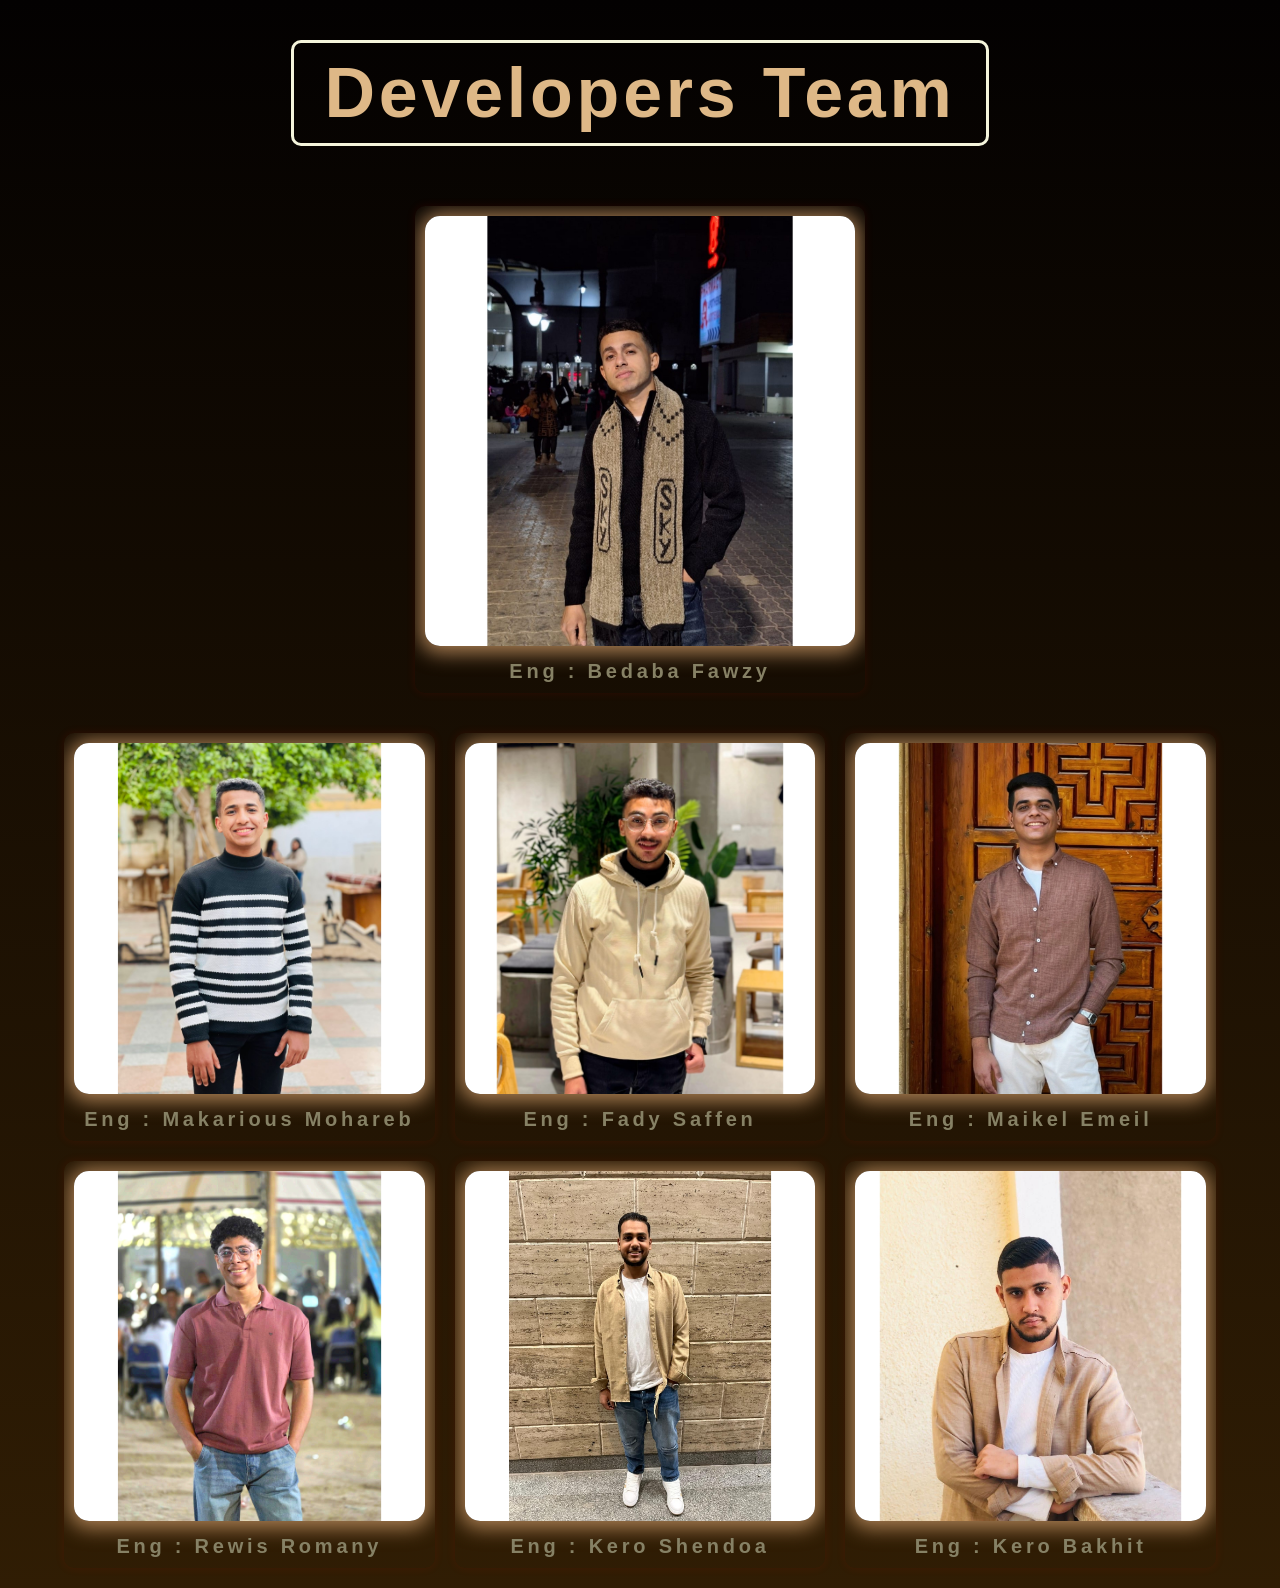
<file: dev.html>
<!DOCTYPE html>
<html lang="ar">
<head>
<meta charset="UTF-8">
<meta name="viewport" content="width=device-width, initial-scale=1.0">
<title>Developers Team</title>
<link rel="stylesheet" href="dev.css">
</head>
<body>

<div class="title-box">
    <h1>Developers Team</h1>
</div>

<div class="container">

    <!-- الصورة الكبيرة -->
    <div class="row one">
        <div class="card cardbd">
            <img src="bedaba.jpeg" alt="">
            <h3>Eng : Bedaba Fawzy</h3>
        </div>
    </div>

    <!-- الصف الأول -->
    <div class="row three">
        <div class="card">
            <img src="moka.jpeg" alt="">
            <h3>Eng : Makarious Mohareb</h3>
        </div>
        
        <div class="card">
            <img src="fady.jpeg" alt="">
            <h3>Eng : Fady Saffen</h3>
        </div>
        
        <div class="card">
            <img src="maikel.jpeg" alt="">
            <h3>Eng : Maikel Emeil</h3>
        </div>
    </div>

    <!-- الصف الثاني -->
    <div class="row three">
        <div class="card">
            <img src="rewis.jpeg" alt="">
            <h3>Eng : Rewis Romany</h3>
        </div>

        <div class="card">
            <img src="kerosh.jpeg" alt="">
            <h3>Eng : Kero Shendoa</h3>
        </div>

        <div class="card">
            <img src="kero.jpeg" alt="">
            <h3>Eng : Kero Bakhit</h3>
        </div>
    </div>

</div>

</body>
</html>
</file>
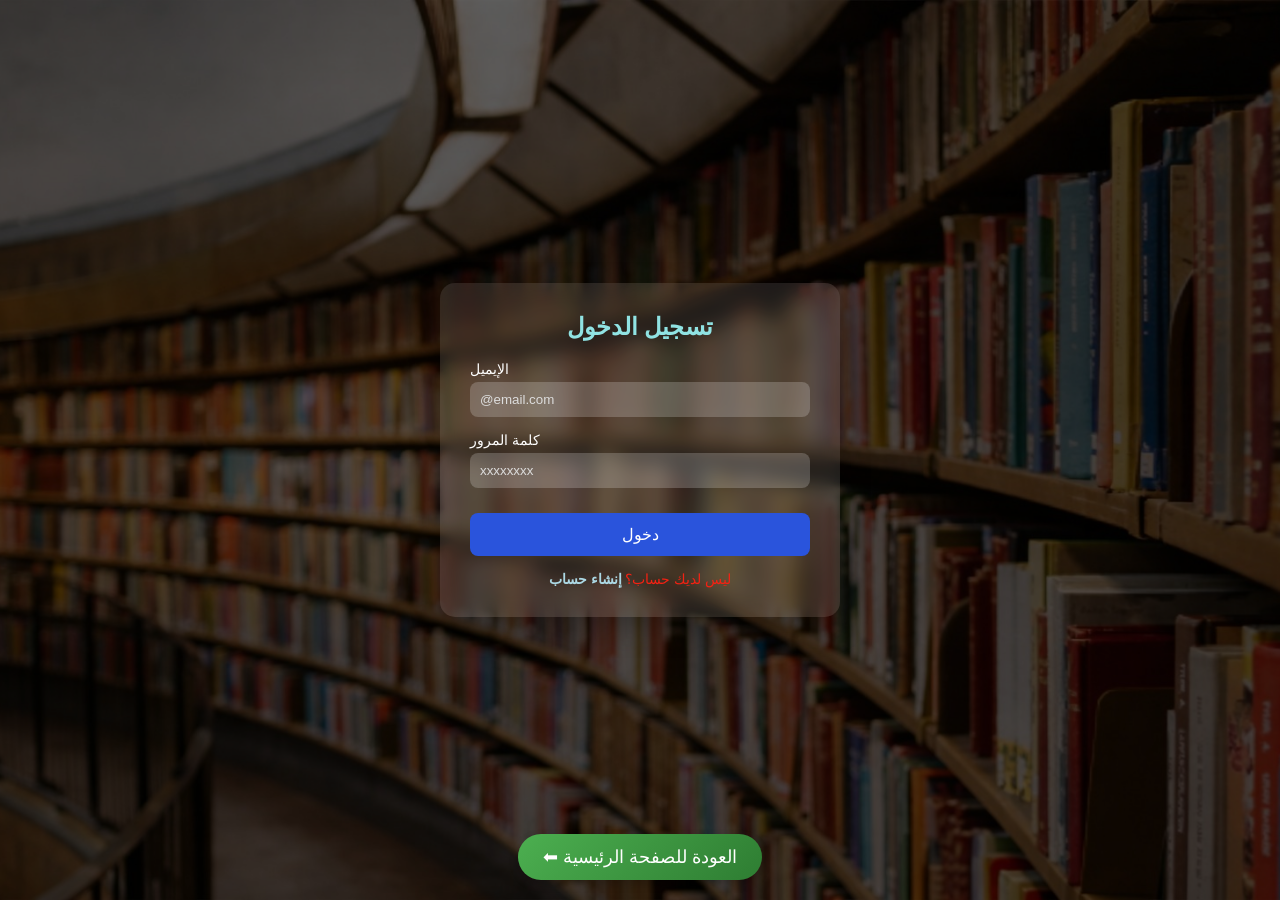
<file: login.html>
<!DOCTYPE html>
<html lang="ar">

<head>
  <meta charset="UTF-8">
  <title>تسجيل الدخول</title>
  <link rel="stylesheet" href="login.css">
</head>

<body>

  <div class="overlay"></div>

  <div class="form-container">
    <h2>تسجيل الدخول</h2>

    <form onsubmit="return goToSuccess(event)">
      <div class="input-group">
        <label for="email">الإيميل</label>
        <input id="email" type="email" required placeholder="@email.com">
      </div>

      <div class="input-group">
        <label for="password">كلمة المرور</label>
        <input id="password" type="password" required placeholder="xxxxxxxx">
      </div>

      <button class="btn">دخول</button>
    </form>

    <div class="footer-text">
      ليس لديك حساب؟
      <a href="login2.html">إنشاء حساب</a>
    </div>
  </div>
  <div class="backhome-container">
    <a href="index.html" class="homebtn">⬅ العودة للصفحة الرئيسية</a>
  </div>
  </div>
  <script>
    function goToSuccess(event) {
      event.preventDefault(); // يمنع الريفريش
      window.location.href = "success.html"; // يفتح صفحة النجاح
      return false;
    }
  </script>
</body>

</html>
</file>
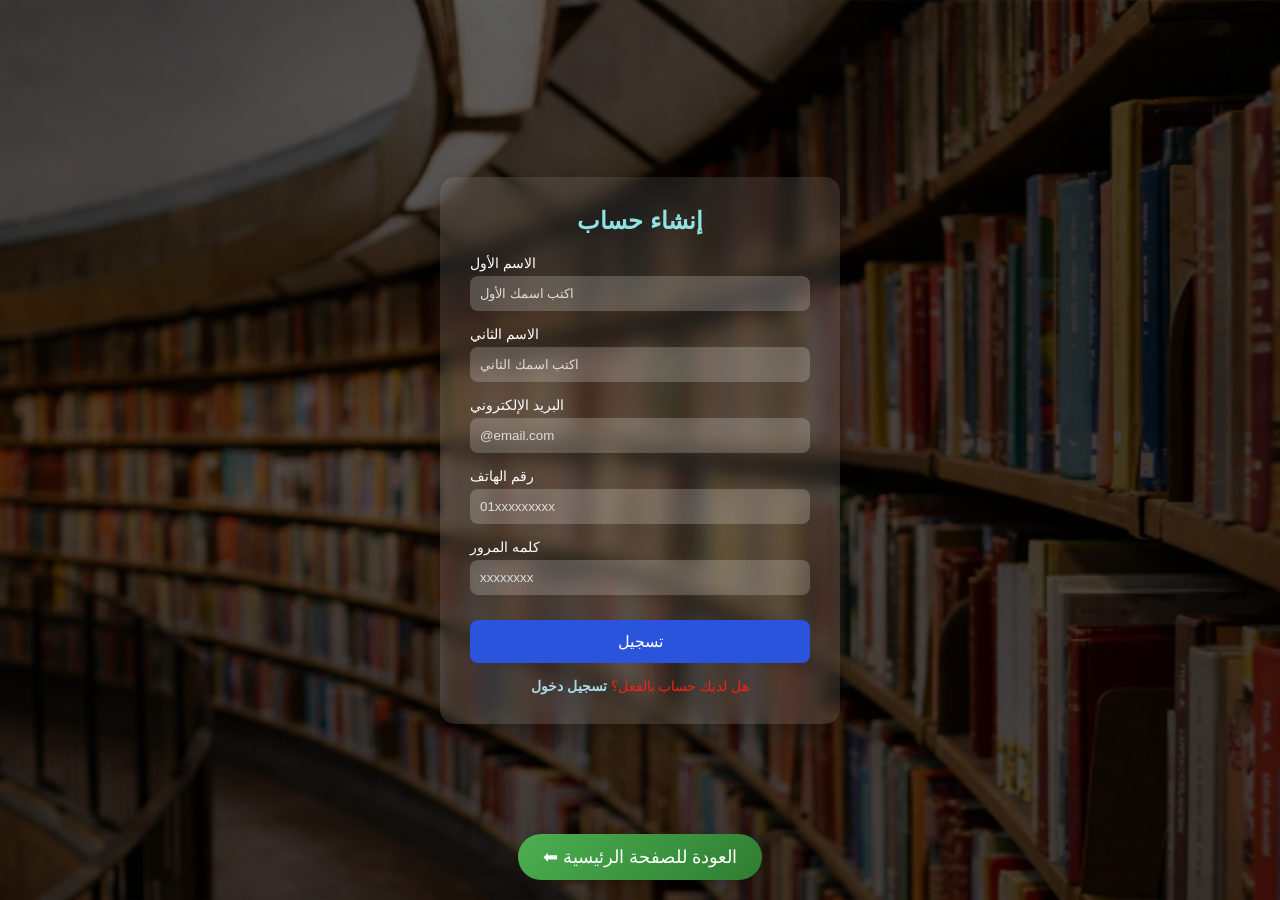
<file: login2.html>
<!DOCTYPE html>
<html lang="ar">
<head>
    <meta charset="UTF-8">
    <meta name="viewport" content="width=device-width, initial-scale=1.0">
    <link rel="stylesheet" href="login.css">
    <title>Document</title>
</head>
<body>

    <div class="overlay"></div>

    <div class="form-container">
    <h2>إنشاء حساب</h2>

    <form onsubmit="return goToSuccess(event)">
    <div class="input-group">
        <label for="name1">الاسم الأول</label>
        <input id="name1" type="text" placeholder="اكتب اسمك الأول" required>
    </div>

    <div class="input-group">
        <label for="name2">الاسم الثاني</label>
        <input id="name2" type="text" placeholder="اكتب اسمك الثاني" required>
    </div>

    <div class="input-group">
        <label for="email">البريد الإلكتروني</label>
        <input  id="email" placeholder="@email.com" required>
    </div>

    <div class="input-group">
        <label for="phone">رقم الهاتف</label>
        <input id="phone" type="tel" placeholder="01xxxxxxxxx" required>
    </div>
    <div class="input-group">
        <label for="pasword">كلمه المرور</label>
        <input id="pasword" type="password" placeholder="xxxxxxxx" required>
    </div>

    <button class="btn" type="submit">تسجيل</button>
    </form>

    <div class="footer-text">
            هل لديك حساب بالفعل؟
        <a href="login.html"> تسجيل دخول</a>
    </div>
    </div>
<div class="backhome-container">
    <a href="index.html" class="homebtn">⬅ العودة للصفحة الرئيسية</a>
</div>
</form>
<script>
function goToSuccess(event) {
    event.preventDefault(); // يمنع الريفريش
    window.location.href = "success.html"; // يفتح صفحة النجاح
    return false;
}
</script>
</body>
</html>
</file>
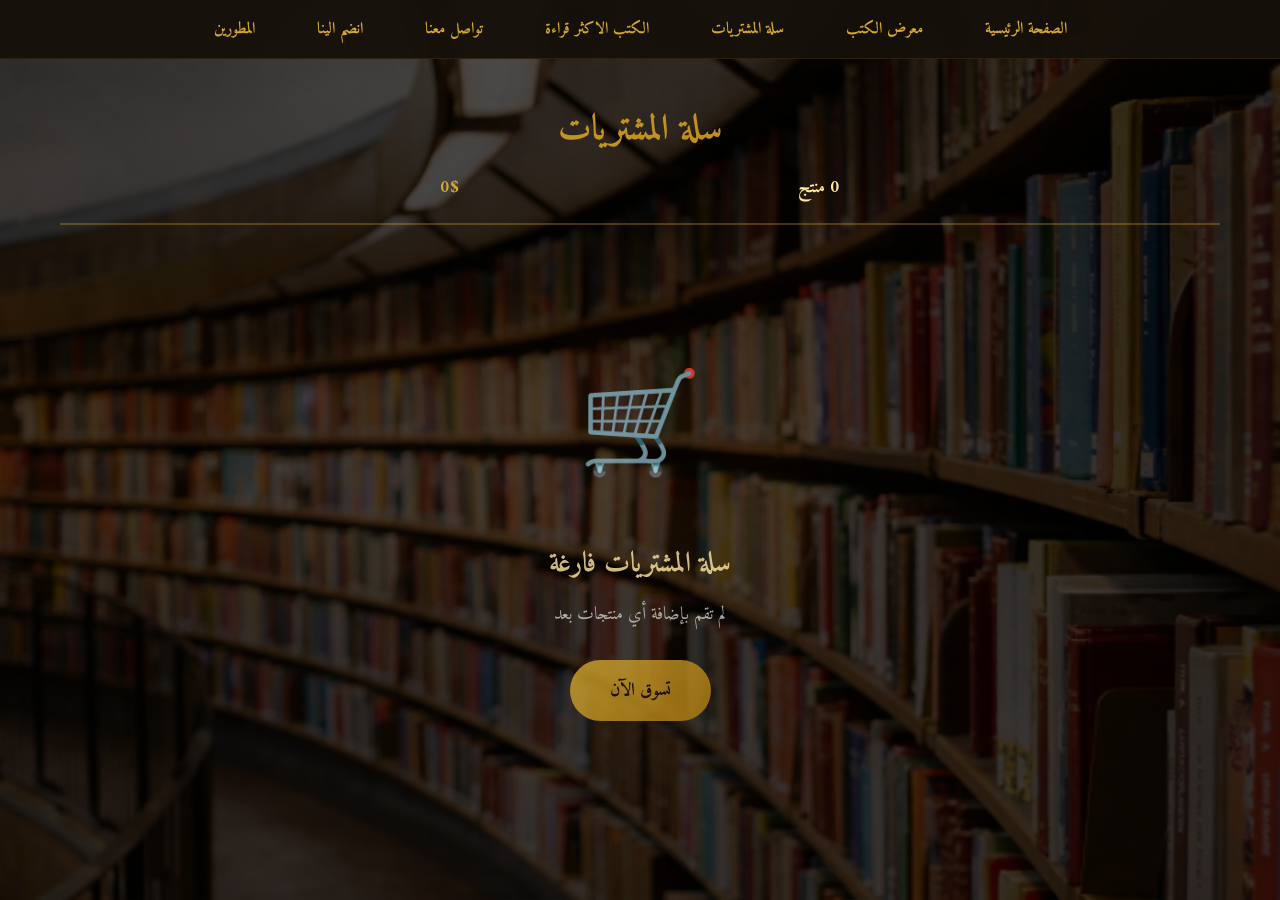
<file: shopping.html>
<!DOCTYPE html>
<html lang="ar">
<head>
    <meta charset="UTF-8">
    <meta name="viewport" content="width=device-width, initial-scale=1.0">
    <title>سلة المشتريات</title>
    <link rel="stylesheet" href="navbar.css">
    <link rel="stylesheet" href="shopping.css">
</head>
<body>
    <nav class="content">
        <ul class="header">
            <li><a class="hhh" href="index.html">الصفحة الرئيسية</a></li>
            <li><a class="hhh" href="books.html">معرض الكتب</a></li>
            <li><a class="hhh" href="shopping.html">سلة المشتريات</a></li>
            <li><a class="hhh" href="more.html">الكتب الاكثر قراءة</a></li>
            <li><a class="hhh" href="contact.html">تواصل معنا</a></li>
            <li><a class="hhh" href="login2.html">انضم الينا</a></li>
            <li><a class="hhh" href="dev.html">المطورين</a></li>
        </ul>
    </nav>

    <div class="container">
        <div class="cart-header">
            <h1>سلة المشتريات</h1>
            <div class="cart-summary">
                <span class="items-count" id="itemsCount">0 منتج</span>
                <span class="total-price" id="totalPrice">0$</span>
            </div>
        </div>

        <div class="empty-cart" id="emptyCart">
            <div class="empty-icon">🛒</div>
            <h2>سلة المشتريات فارغة</h2>
            <p>لم تقم بإضافة أي منتجات بعد</p>
            <a href="books.html" class="btn-empty">تسوق الآن</a>
        </div>

        <div class="cart-items" id="cartItems">
        </div>

        <div class="checkout-section" id="checkoutSection" style="display: none;">
            <div class="checkout-summary">
                <div class="summary-row">
                    <span>المجموع الفرعي:</span>
                    <span class="subtotal" id="subtotal">0$</span>
                </div>
                <div class="summary-row">
                    <span>الشحن:</span>
                    <span class="shipping">10$</span>
                </div>
                <hr>
                <div class="summary-row total-row">
                    <span>الإجمالي:</span>
                    <span class="grand-total" id="grandTotal">5$</span>
                </div>
            </div>
            <button class="btn-checkout" onclick="checkout()">
                إتمام الطلب
            </button>
        </div>
    </div>

    <div class="toast-box" id="toast-box">
        <span id="toast-msg"></span>
    </div>

    <script src="shopping.js"></script>
</body>
</html>
</file>
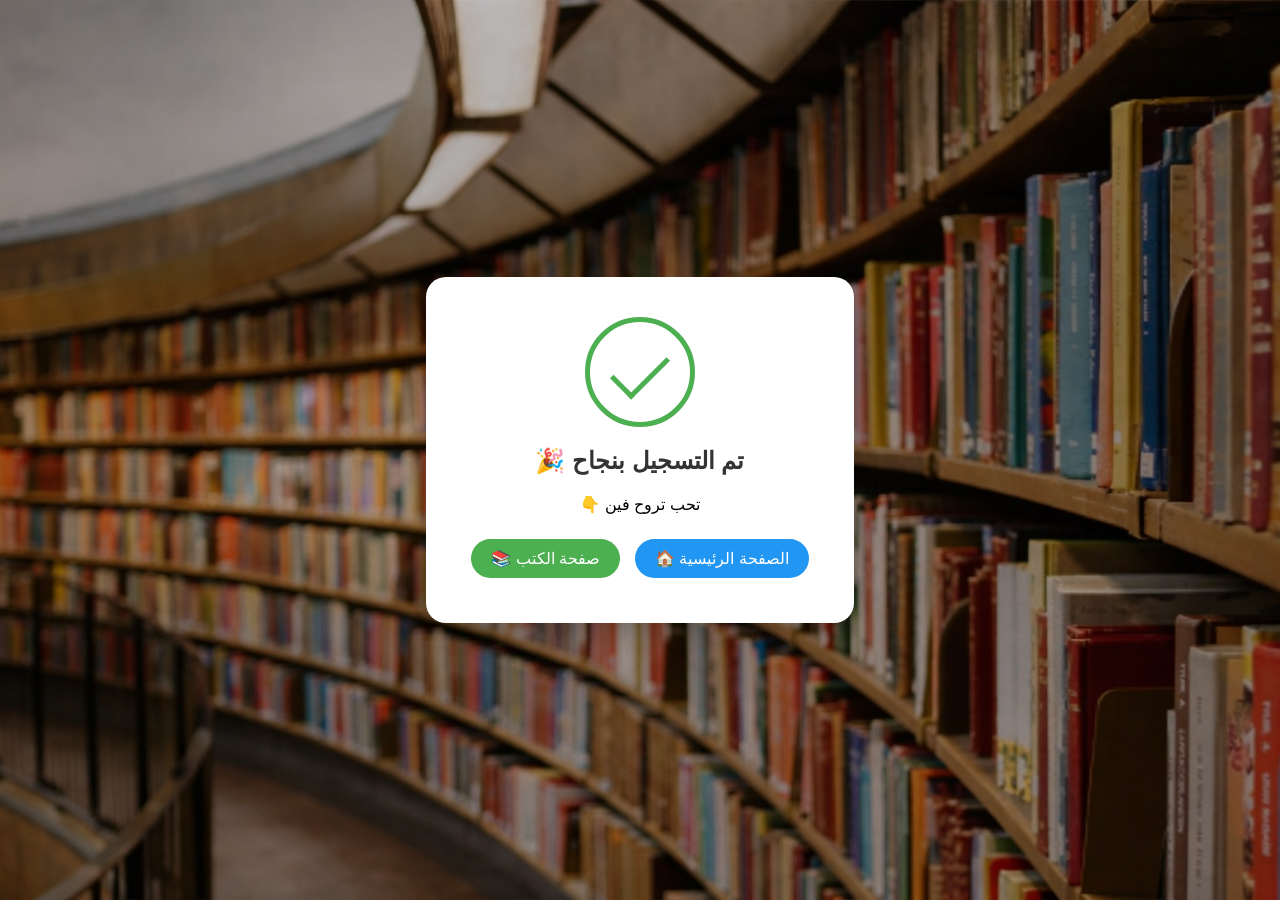
<file: success.html>
<!DOCTYPE html>
<html lang="ar">
<head>
<meta charset="UTF-8">
<meta name="viewport" content="width=device-width, initial-scale=1.0">
<title>تم التسجيل</title>

<style>
body {
    margin: 0;
    padding: 0;
    font-family: Arial;
    background-image: url("background.jpeg");
    display: flex;
    justify-content: center;
    align-items: center;
    height: 100vh;
    background-size: cover;
    background-position: center;
    background-repeat: no-repeat;
    flex-direction: column;
    align-items: center;

}

.success-box {
    background: white;
    padding: 40px;
    border-radius: 20px;
    text-align: center;
    box-shadow: 0 10px 25px rgba(0,0,0,0.2);
}

.check-circle {
    width: 100px;
    height: 100px;
    border-radius: 50%;
    border: 5px solid #4CAF50;
    margin: 0 auto 20px;
    position: relative;
}

.checkmark {
    position: absolute;
    width: 25px;
    height: 50px;
    border-right: 5px solid #4CAF50;
    border-bottom: 5px solid #4CAF50;
    transform: rotate(45deg);
    top: 20px;
    left: 35px;
    opacity: 0;
    animation: draw 0.6s ease forwards;
}

@keyframes draw {
    0% {
        opacity: 0;
        transform: scale(0) rotate(45deg);
    }
    100% {
        opacity: 1;
        transform: scale(1) rotate(45deg);
    }
}

h2 {
    color: #333;
}

.buttons {
    margin-top: 20px;
}

.buttons a {
    text-decoration: none;
    padding: 10px 20px;
    margin: 5px;
    border-radius: 25px;
    color: white;
    display: inline-block;
    transition: 0.3s;
}

.books {
    background: #4CAF50;
}

.home {
    background: #2196F3;
}

.buttons a:hover {
    transform: scale(1.1);
}
</style>
</head>

<body>

<div class="success-box">
    <div class="check-circle">
        <div class="checkmark"></div>
    </div>

    <h2> 🎉 تم التسجيل بنجاح  </h2>
    <p> 👇 تحب تروح فين  </p>

    <div class="buttons">
        <a href="books.html" class="books">📚 صفحة الكتب</a>
        <a href="index.html" class="home">🏠 الصفحة الرئيسية</a>
    </div>
</div>

</body>
</html>
</file>
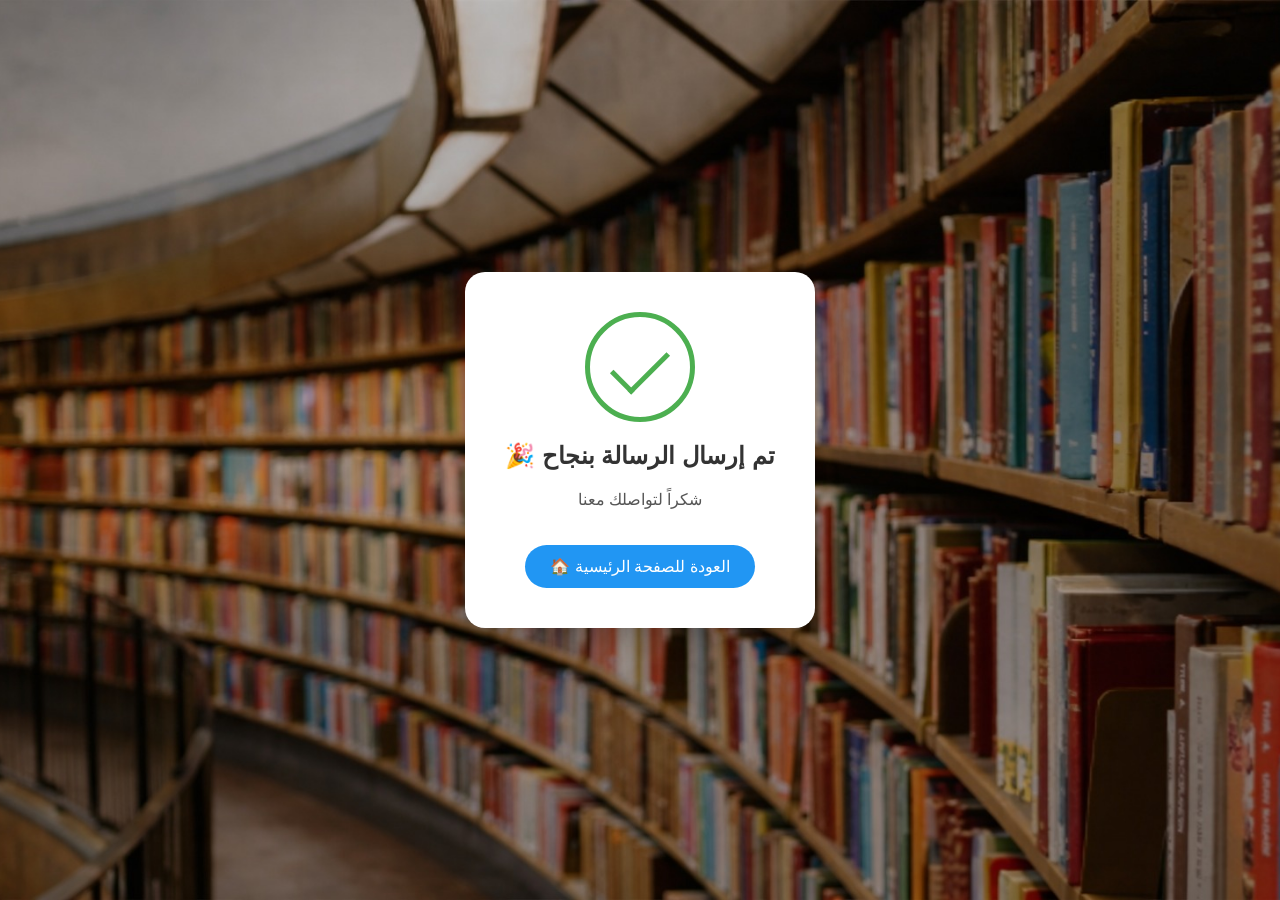
<file: success2.html>
<!DOCTYPE html>
<html lang="ar">
<head>
<meta charset="UTF-8">
<meta name="viewport" content="width=device-width, initial-scale=1.0">
<title>تم إرسال الرسالة</title>

<style>
body {
    margin: 0;
    padding: 0;
    font-family: Arial;
    background-image: url("background.jpeg");
    background-size: cover;
    background-position: center;
    background-repeat: no-repeat;

    height: 100vh;
    display: flex;
    justify-content: center;
    align-items: center;
}

.success-box {
    background: white;
    padding: 40px;
    border-radius: 20px;
    text-align: center;
    box-shadow: 0 10px 25px rgba(0,0,0,0.2);
    animation: pop 0.5s ease;
}

.check-circle {
    width: 100px;
    height: 100px;
    border-radius: 50%;
    border: 5px solid #4CAF50;
    margin: 0 auto 20px;
    position: relative;
}

.checkmark {
    position: absolute;
    width: 25px;
    height: 50px;
    border-right: 5px solid #4CAF50;
    border-bottom: 5px solid #4CAF50;
    transform: rotate(45deg);
    top: 20px;
    left: 35px;
    animation: draw 0.6s ease forwards;
}

@keyframes draw {
    0% {
        opacity: 0;
        transform: scale(0) rotate(45deg);
    }
    100% {
        opacity: 1;
        transform: scale(1) rotate(45deg);
    }
}

h2 {
    color: #333;
}

p {
    color: #555;
    margin-top: 10px;
}

.btn {
    display: inline-block;
    margin-top: 20px;
    padding: 12px 25px;
    background: #2196F3;
    color: white;
    text-decoration: none;
    border-radius: 25px;
    transition: 0.3s;
}

.btn:hover {
    transform: scale(1.1);
    background: #1976D2;
}

@keyframes pop {
    from {
        transform: scale(0.7);
        opacity: 0;
    }
    to {
        transform: scale(1);
        opacity: 1;
    }
}
</style>

</head>

<body>

<div class="success-box">
    <div class="check-circle">
        <div class="checkmark"></div>
    </div>

    <h2>🎉 تم إرسال الرسالة بنجاح</h2>
    <p>شكراً لتواصلك معنا</p>

    <a href="index.html" class="btn">🏠 العودة للصفحة الرئيسية</a>
</div>

</body>
</html>
</file>
<file: books.css>
* {
  box-sizing: border-box;
  margin: 0;
  padding: 0;
}

.content {
  width: 100%;
  background: rgba(22, 16, 10, 0.95);
  backdrop-filter: blur(15px);
  -webkit-backdrop-filter: blur(15px);
  padding: 15px 30px;
  position: sticky;
  top: 0;
  z-index: 1000;
  border-bottom: 1px solid rgba(138, 108, 42, 0.2);

}

.header {
  display: flex;
  flex-direction: row;
  justify-content: center;
  align-items: center;
  gap: 20px;
  list-style: none;
  flex-wrap: wrap;
  margin: 0;
  padding: 0;
}

a {
  text-decoration: none;
}

.hhh {
  font-size: 16px;
  color: #d4a832;
  padding: 12px 20px;
  border-radius: 12px;
  font-weight: 600;
  font-family: 'Amiri', serif;
  transition: all 0.3s ease;
  position: relative;
  border: 1px solid transparent;
}

.hhh:hover {
  background: rgba(212, 168, 50, 0.15);
  transform: translateY(-2px);
  border-color: rgba(212, 168, 50, 0.3);
  box-shadow: 0 4px 15px rgba(212, 168, 50, 0.2);
}

.hhh.active {
  background: rgba(212, 168, 50, 0.2);
  border-color: #d4a832;
}

body {
  background: #16100a;
  font-family: 'Amiri', serif;
  direction: rtl;
  line-height: 1.6;
  min-height: 100vh;
  background-image: url("background.jpeg");
  background-size: cover;
  background-position: center;
  background-repeat: no-repeat;
  background-attachment: fixed;
  padding-bottom: 60px;
}

.hd {
  background: linear-gradient(135deg, #b07c10, #d4a832);
  padding: 40px;
  text-align: center;
  box-shadow: 0 8px 32px rgba(176, 124, 16, 0.3);
}

.hd h1 {
  color: #fff;
  font-size: 32px;
  font-weight: 700;
  margin-bottom: 8px;
  text-shadow: 0 2px 10px rgba(0, 0, 0, 0.5);
}

.hd p {
  color: #ffe8a0;
  font-size: 16px;
  opacity: 0.9;
  font-weight: 400;
}

.wrap {
  max-width: 1280px;
  margin: 0 auto;
  padding: 40px;
}

.cat-sec {
  margin-bottom: 60px;
}

.cat-head {
  display: flex;
  align-items: center;
  gap: 12px;
  margin-bottom: 28px;
  padding-bottom: 12px;
  border-bottom: 2px solid rgba(138, 108, 42, 0.3);
}

.cat-bar {
  width: 5px;
  height: 24px;
  border-radius: 3px;
  flex-shrink: 0;
}

.cat-name {
  color: #d4a832;
  font-size: 24px;
  font-weight: 700;
}

.cat-count {
  background: rgba(138, 108, 42, 0.15);
  color: rgba(212, 168, 50, 0.8);
  font-size: 13px;
  padding: 4px 12px;
  border-radius: 20px;
  font-weight: 500;
}

.cat-tqn .cat-bar {
  background: #d4a832;
}

.cat-act .cat-bar {
  background: #e74c3c;
}

.cat-edu .cat-bar {
  background: #3498db;
}

.cat-rom .cat-bar {
  background: #9b59b6;
}

.cat-str .cat-bar {
  background: #2ecc71;
}

.grid {
  display: grid;
  grid-template-columns: repeat(auto-fit, minmax(160px, 1fr));
  gap: 25px;
  justify-content: center;
}

.bcard {
  background: rgba(30, 22, 9, 0.9);
  border: 1px solid rgba(138, 108, 42, 0.25);
  border-radius: 12px;
  overflow: hidden;
  cursor: pointer;
  transition: all 0.3s ease;
  position: relative;
  backdrop-filter: blur(10px);
}

.bcard:hover {
  transform: translateY(-8px);
  border-color: #d4a832;
  box-shadow: 0 15px 35px rgba(212, 168, 50, 0.2);
}

.bcard.open {
  border-color: #d4a832;
  border-width: 2px;
  box-shadow: 0 10px 30px rgba(212, 168, 50, 0.3);
}

.cover {
  width: 100%;
  aspect-ratio: 2.8 / 4;
  background: linear-gradient(145deg, #251a09, #1e1609);
  display: flex;
  align-items: center;
  justify-content: center;
  position: relative;
  overflow: hidden;
}

.bcard:hover .cover {
  background: linear-gradient(145deg, #2d2010, #251a09);
}

.spine {
  position: absolute;
  right: 0;
  top: 0;
  bottom: 0;
  width: 8px;
  background: linear-gradient(180deg, #d4a832, #b07c10);
  opacity: 0.6;
  transition: all 0.3s ease;
}

.bcard:hover .spine {
  opacity: 0.9;
  box-shadow: -2px 0 10px rgba(212, 168, 50, 0.4);
}

.cover-inner {
  width: 90%;
  height: 95%;
  display: flex;
  align-items: center;
  justify-content: center;
  transition: all 0.3s ease;
}

.cover-inner img {
  width: 100%;
  height: 100%;
  object-fit: contain;
}

.imghu6 {
  width: 85%;
}

.imged1 {
  width: 100%;
}

.bcard:hover .cover-inner {
  opacity: 0.7;
}

.hover-badge {
  position: absolute;
  bottom: 12px;
  left: 50%;
  transform: translateX(-50%) translateY(10px);
  background: linear-gradient(135deg, #d4a832, #b07c10);
  color: #16100a;
  font-size: 12px;
  font-weight: 700;
  padding: 6px 14px;
  border-radius: 20px;
  opacity: 0;
  transition: all 0.3s ease;
  white-space: nowrap;
  box-shadow: 0 4px 15px rgba(212, 168, 50, 0.4);
}

.bcard:hover .hover-badge {
  opacity: 1;
  transform: translateX(-50%) translateY(0);
}

.binfo {
  padding: 12px;
  border-top: 1px solid rgba(138, 108, 42, 0.15);
  display: flex;
  flex-direction: column;
  gap: 6px;
}

.btitle-ph {
  color: #d4a832;
  font-size: 14px;
  font-weight: 600;
  white-space: nowrap;
  overflow: hidden;
  text-overflow: ellipsis;
}

.fosi {
  font-size: 12px;
}

.price-row {
  display: flex;
  align-items: center;
  gap: 8px;
}

.price-main {
  color: #fff;
  font-size: 15px;
  font-weight: 700;
}

.price-old {
  color: #888;
  font-size: 12px;
  text-decoration: line-through;
}

.price-free {
  color: #2ecc71;
  font-size: 15px;
  font-weight: 700;
}

/* Card Actions */
.card-actions {
  display: flex;
  align-items: center;
  gap: 8px;
  padding: 8px 12px 12px;
}

.btn-buy {
  flex: 1;
  background: linear-gradient(135deg, #d4a832, #b07c10);
  border: none;
  border-radius: 8px;
  color: #16100a;
  font-size: 13px;
  font-weight: 700;
  font-family: 'Amiri', serif;
  padding: 8px 0;
  cursor: pointer;
  transition: all 0.3s ease;
}

.btn-buy:hover {
  background: linear-gradient(135deg, #c49820, #a06a0e);
  transform: translateY(-1px);
  box-shadow: 0 4px 12px rgba(212, 168, 50, 0.3);
}

.btn-buy:active {
  transform: scale(0.98);
}

.btn-heart {
  background: rgba(138, 108, 42, 0.15);
  border: 2px solid rgba(138, 108, 42, 0.4);
  border-radius: 50%;
  width: 36px;
  height: 36px;
  display: flex;
  align-items: center;
  justify-content: center;
  cursor: pointer;
  transition: all 0.3s ease;
}

.btn-heart:hover {
  border-color: #e74c3c;
  background: rgba(231, 76, 60, 0.15);
  transform: scale(1.05);
}

.btn-heart.active {
  border-color: #e74c3c;
  background: rgba(231, 76, 60, 0.25);
}

.heart-svg {
  width: 16px;
  height: 16px;
  fill: none;
  stroke: #888;
  stroke-width: 2;
  stroke-linecap: round;
  stroke-linejoin: round;
  transition: all 0.3s ease;
}

.btn-heart.active .heart-svg,
.btn-heart:hover .heart-svg {
  fill: #e74c3c;
  stroke: #e74c3c;
}

.detail-panel {
  overflow: hidden;
  max-height: 0;
  transition: all 0.4s cubic-bezier(0.4, 0, 0.2, 1);
  opacity: 0;
}

.detail-panel.show {
  max-height: 400px;
  opacity: 1;
}

.dpanel-inner {
  background: rgba(26, 18, 9, 0.95);
  border: 1px solid rgba(212, 168, 50, 0.2);
  border-top: none;
  border-radius: 0 0 12px 12px;
  padding: 20px;
  margin-top: -1px;
  backdrop-filter: blur(10px);
}

.drow {
  display: flex;
  gap: 12px;
  margin-bottom: 12px;
  font-size: 14px;
}

.dlabel {
  color: #b8945f;
  min-width: 60px;
  font-weight: 500;
}

.dval {
  color: #ffe8b0;
  flex: 1;
}

.dclosebtn {
  display: flex;
  justify-content: flex-end;
  margin-top: 12px;
}

.dclosebtn button {
  background: rgba(58, 40, 16, 0.8);
  border: 1px solid rgba(138, 108, 42, 0.3);
  color: #d4a832;
  font-family: 'Amiri', serif;
  font-size: 14px;
  padding: 8px 16px;
  border-radius: 8px;
  cursor: pointer;
  transition: all 0.3s ease;
}

.dclosebtn button:hover {
  background: rgba(74, 56, 32, 0.9);
  color: #fff;
  box-shadow: 0 4px 12px rgba(212, 168, 50, 0.2);
}

.toast-box {
  position: fixed;
  bottom: 30px;
  left: 50%;
  transform: translateX(-50%) translateY(80px);
  background: rgba(30, 22, 9, 0.95);
  border: 1px solid rgba(212, 168, 50, 0.4);
  border-radius: 12px;
  color: #d4a832;
  font-family: 'Amiri', serif;
  font-size: 15px;
  font-weight: 500;
  padding: 15px 25px;
  opacity: 0;
  transition: all 0.4s cubic-bezier(0.4, 0, 0.2, 1);
  z-index: 9999;
  white-space: nowrap;
  backdrop-filter: blur(15px);
  box-shadow: 0 10px 40px rgba(0, 0, 0, 0.5);
}

.toast-box.show {
  transform: translateX(-50%) translateY(0);
  opacity: 1;
}

@media (max-width: 768px) {
  .grid {
    grid-template-columns: repeat(auto-fit, minmax(150px, 1fr));
    gap: 20px;
  }
}

@media (max-width: 768px) {
  .header {
    gap: 10px;
  }

  .hhh {
    font-size: 14px;
    padding: 10px 15px;
  }

  .wrap {
    padding: 20px;
  }

  .hd {
    padding: 30px 20px;
  }

  .hd h1 {
    font-size: 26px;
  }

  .grid {
    grid-template-columns: repeat(auto-fit, minmax(140px, 1fr));
    gap: 15px;
  }

  .cat-name {
    font-size: 20px;
  }
}

@media (max-width: 768px) {
  .grid {
    grid-template-columns: repeat(2, 1fr);
  }

  .cover {
    aspect-ratio: 2.5 / 4;
  }
}
</file>
<file: navbar.css>
@import url('https://fonts.googleapis.com/css2?family=Amiri:wght@400;600;700&display=swap');

* {
  box-sizing: border-box;
}

.content {
  width: 100%;
  background: rgba(22, 16, 10, 0.95);
  backdrop-filter: blur(15px);
  -webkit-backdrop-filter: blur(15px);
  padding: 15px 30px;
  position: sticky;
  top: 0;
  z-index: 1000;
  border-bottom: 1px solid rgba(138, 108, 42, 0.2);
}

.header {
  display: flex;
  flex-direction: row;          
  justify-content: center;
  align-items: center;
  gap: 20px;
  list-style: none;
  flex-wrap: wrap;
  margin: 0;
  padding: 0;
}

a {
  text-decoration: none;
}

.hhh {
  font-size: 16px;
  color: #d4a832;
  padding: 12px 20px;
  border-radius: 12px;
  font-weight: 600;
  font-family: 'Amiri', serif;
  transition: all 0.3s ease;
  position: relative;
  border: 1px solid transparent;
}

.hhh:hover {
  background: rgba(212, 168, 50, 0.15);
  transform: translateY(-2px);
  border-color: rgba(212, 168, 50, 0.3);
  box-shadow: 0 4px 15px rgba(212, 168, 50, 0.2);
}

.hhh.active {
  background: rgba(212, 168, 50, 0.2);
  border-color: #d4a832;
}

@media (max-width: 768px) {
  .header { gap: 10px; }
  .hhh { 
    font-size: 14px; 
    padding: 10px 15px; 
  }
}
html {
    scroll-behavior: smooth;
}

a.hhh {
    transition: all 0.4s cubic-bezier(0.25, 0.46, 0.45, 0.94) !important;
}

a.hhh:hover {
    transform: translateY(-3px) scale(1.02) !important;
}

body {
    animation: fadeIn 0.6s ease-out;
}

@keyframes fadeIn {
    from { opacity: 0; transform: translateY(20px); }
    to { opacity: 1; transform: translateY(0); }
}
</file>
<file: dev.css>
* {
  margin: 0;
  padding: 0;
  box-sizing: border-box;
  font-family: sans-serif;
  letter-spacing: 1mm;
}

body {
  background-image: linear-gradient(rgb(3, 1, 1), rgb(48, 29, 4));
}

.title-box {
  width: fit-content;
  margin: 40px auto;
  padding: 10px 30px;
  border: 3px solid beige;
  border-radius: 10px;
  color: burlywood;
  font-size: 35px;
  text-align: center;
}

.container {
  width: 90%;
  margin: auto;
}

.row {
  display: grid;
  gap: 20px;
  margin-bottom: 20px;
}

.one {
  grid-template-columns: 1fr;
}

.three {
  grid-template-columns: repeat(3, 1fr);
}

.card {
  text-align: center;
  padding: 10px;
  border-radius: 10px;
  box-shadow: 0 0 10px rgba(255, 6, 6, 0.1);
  overflow: hidden;
}

.cardbd {
  max-width: 450px;
  margin: 20px auto;
  
}

.cardbd img {
  width: 100%;
  aspect-ratio: 1 / 1;
  object-fit: cover;
}

img {
  width: 100%;
  aspect-ratio: 1 / 1;
  object-fit: cover;
  border-radius: 15px;
  box-shadow: 0 2px 20px 5px rgb(170, 127, 84);
}

.card h3 {
  margin-top: 10px;
  color: rgb(134, 129, 101);
  font-size: 20px;
}

.card:hover {
  transform: translateY(-10px);
  transition: 0.3s;
}

@media (max-width: 992px) {
  .three {
    grid-template-columns: repeat(2, 1fr);
  }
}

@media (max-width: 600px) {
  .three {
    grid-template-columns: 1fr;
  }

  img {
    height: 180px;
  }

  .title-box {
    font-size: 22px;
  }
}
</file>
<file: login.css>
*{
    margin:0;
    padding:0;
    box-sizing:border-box;
    font-family: 'Segoe UI', Tahoma, Geneva, Verdana, sans-serif;
}

body{
    height:100vh;
    display:flex;
    justify-content:center;
    align-items:center;
    background: url(book.jpeg) ;
    background-repeat: no-repeat;
    background-position: center center;
    background-size: cover;
}

.overlay{
    position:absolute;
    width:100%;
    height:100%;
    background: rgba(0,0,0,0.5);
    z-index:1;
}

.form-container{
    position:relative;
    z-index:2;
    width:400px;
    background: rgba(255,255,255,0.1);
    backdrop-filter: blur(10px);
    padding:30px;
    border-radius:15px;
    box-shadow:0 10px 30px rgba(0,0,0,0.3);
    color:#fff;
}

.form-container h2{
    text-align:center;
    margin-bottom:20px;
    color: rgb(144, 227, 227);
}

.input-group{
    margin-bottom:15px;
    transition: 0.3s;
}
.input-group input:hover
{
    border: 1px solid burlywood;
    
}

.input-group label{
    display:block;
    margin-bottom:5px;
    font-size:14px;
}

.input-group input{
    width:100%;
    padding:10px;
    border:none;
    border-radius:8px;
    outline:none;
    background: rgba(255,255,255,0.2);
    color:#fff;
}

.input-group input::placeholder{
    color:#ddd;
}

.btn{
    width:100%;
    padding:12px;
    border:none;
    border-radius:8px;
    cursor:pointer;
    font-size:16px;
    margin-top:10px;
    background:rgb(42, 84, 220);
    color:#fff;
    transition:0.3s;
}

.btn:hover{
    background:#0da73e;
}

.footer-text{
    text-align:center;
    margin-top:15px;
    font-size:14px;
    color:#f42213;
}
.footer-text a{
    color:#acd8e4;
    text-decoration:none;
    font-weight:bold;
    transition:0.3s;
}

.footer-text a:hover{
    color:#0072ff;
    text-decoration:underline;
}

@media(max-width:768px){
    .form-container{
    width:90%;
    }
}
.backhome-container {
    position: fixed;
    bottom: 20px;
    left: 50%;
    transform: translateX(-50%);
    z-index: 1000;
}

.homebtn {
    display: inline-block;
    padding: 12px 25px;
    background: linear-gradient(135deg, #4CAF50, #2E7D32);
    color: white;
    font-size: 18px;
    text-decoration: none;
    border-radius: 30px;
    transition: 0.3s;
    box-shadow: 0 4px 10px rgba(0,0,0,0.2);
}

.homebtn:hover {
    background: linear-gradient(135deg, #66BB6A, #388E3C);
    transform: scale(1.05);
}
@media (max-width: 768px) {
  .three {
    grid-template-columns: repeat(2, 1fr);
  }
}

@media (max-width: 768px) {
  .three {
    grid-template-columns: 1fr;
  }

  img {
    height: 180px;
  }

  .title-box {
    font-size: 22px;
  }
}
</file>
<file: shopping.css>
* {
    margin: 0;
    padding: 0;
    box-sizing: border-box;
    font-family: 'Amiri', serif;
}

body {
    background: linear-gradient(rgba(0,0,0,0.6), rgba(0,0,0,0.6)), 
                url("background.jpeg");
    background-size: cover;
    background-position: center;
    background-attachment: fixed;
    min-height: 100vh;
    color: white;
    direction: rtl;
}

.container {
    max-width: 1200px;
    margin: 0 auto;
    padding: 40px 20px;
}

.cart-header {
    text-align: center;
    margin-bottom: 40px;
    padding-bottom: 20px;
    border-bottom: 2px solid rgba(212, 168, 50, 0.3);
}

.cart-header h1 {
    font-size: 36px;
    background: linear-gradient(135deg, #d4a832, #b07c10);
    -webkit-background-clip: text;
    -webkit-text-fill-color: transparent;
    margin-bottom: 10px;
}

.cart-summary {
    display: flex;
    justify-content: space-between;
    max-width: 400px;
    margin: 0 auto;
    font-size: 18px;
    font-weight: 600;
}

.items-count { color: #ffe8a0; }
.total-price { color: #d4a832; }

.empty-cart {
    text-align: center;
    padding: 80px 20px;
    opacity: 0.8;
}

.empty-icon {
    font-size: 100px;
    margin-bottom: 20px;
}

.empty-cart h2 {
    font-size: 28px;
    margin-bottom: 10px;
    color: #ffe8a0;
}

.empty-cart p {
    font-size: 18px;
    margin-bottom: 30px;
    color: #ccc;
}

.btn-empty {
    display: inline-block;
    background: linear-gradient(135deg, #d4a832, #b07c10);
    color: #16100a;
    padding: 15px 40px;
    border-radius: 50px;
    font-size: 18px;
    font-weight: 600;
    text-decoration: none;
    transition: all 0.3s ease;
}

.btn-empty:hover {
    transform: translateY(-3px);
    box-shadow: 0 10px 25px rgba(212, 168, 50, 0.4);
}

.cart-items {
    display: grid;
    gap: 20px;
    margin-bottom: 40px;
}

.cart-item {
    background: rgba(30, 22, 9, 0.9);
    backdrop-filter: blur(10px);
    border: 1px solid rgba(212, 168, 50, 0.2);
    border-radius: 16px;
    padding: 20px;
    display: flex;
    align-items: center;
    gap: 20px;
    transition: all 0.3s ease;
}

.cart-item:hover {
    transform: translateY(-5px);
    border-color: #d4a832;
    box-shadow: 0 15px 35px rgba(212, 168, 50, 0.2);
}

.item-image {
    width: 80px;
    height: 120px;
    border-radius: 8px;
    overflow: hidden;
}

.item-image img {
    width: 100%;
    height: 100%;
    object-fit: cover;
}

.item-details {
    flex: 1;
}

.item-title {
    font-size: 18px;
    font-weight: 600;
    color: #d4a832;
    margin-bottom: 5px;
}

.item-author {
    color: #ccc;
    font-size: 14px;
    margin-bottom: 10px;
}

.item-price-row {
    display: flex;
    align-items: center;
    gap: 10px;
    margin-bottom: 15px;
}

.item-price {
    font-size: 20px;
    font-weight: 700;
    color: #fff;
}

.quantity-controls {
    display: flex;
    align-items: center;
    gap: 10px;
    background: rgba(212, 168, 50, 0.1);
    padding: 8px 15px;
    border-radius: 25px;
    border: 1px solid rgba(212, 168, 50, 0.3);
}

.qty-btn {
    width: 32px;
    height: 32px;
    border: none;
    border-radius: 50%;
    background: rgba(212, 168, 50, 0.2);
    color: #d4a832;
    font-size: 18px;
    font-weight: bold;
    cursor: pointer;
    transition: all 0.2s ease;
}

.qty-btn:hover {
    background: #d4a832;
    color: #16100a;
    transform: scale(1.1);
}

.quantity {
    font-weight: 600;
    min-width: 25px;
    text-align: center;
}

.remove-btn {
    background: rgba(231, 76, 60, 0.2);
    border: 1px solid rgba(231, 76, 60, 0.4);
    color: #e74c3c;
    padding: 10px 20px;
    border-radius: 25px;
    font-size: 14px;
    font-weight: 600;
    cursor: pointer;
    transition: all 0.3s ease;
}

.remove-btn:hover {
    background: rgba(231, 76, 60, 0.3);
    transform: translateY(-1px);
}

.checkout-section {
    max-width: 600px;
    margin: 0 auto 40px;
    background: rgba(30, 22, 9, 0.9);
    backdrop-filter: blur(15px);
    border: 1px solid rgba(212, 168, 50, 0.3);
    border-radius: 20px;
    padding: 30px;
}

.checkout-summary {
    margin-bottom: 25px;
}

.summary-row {
    display: flex;
    justify-content: space-between;
    padding: 12px 0;
    font-size: 18px;
}

.summary-row:last-child {
    font-size: 22px;
    font-weight: 700;
    color: #d4a832;
    padding-top: 20px;
    border-top: 2px solid rgba(212, 168, 50, 0.3);
}

hr {
    border: none;
    height: 1px;
    background: rgba(212, 168, 50, 0.3);
    margin: 15px 0;
}

.btn-checkout {
    width: 100%;
    padding: 18px;
    border: none;
    border-radius: 15px;
    background: linear-gradient(135deg, #2ecc71, #27ae60);
    color: white;
    font-size: 20px;
    font-weight: 700;
    cursor: pointer;
    transition: all 0.3s ease;
}

.btn-checkout:hover {
    transform: translateY(-3px);
    box-shadow: 0 15px 35px rgba(46, 204, 113, 0.4);
}

.toast-box {
    position: fixed;
    bottom: 30px;
    left: 50%;
    transform: translateX(-50%) translateY(80px);
    background: rgba(30, 22, 9, 0.95);
    border: 1px solid rgba(212, 168, 50, 0.4);
    border-radius: 12px;
    color: #d4a832;
    font-size: 15px;
    font-weight: 500;
    padding: 15px 25px;
    opacity: 0;
    transition: all 0.4s cubic-bezier(0.4, 0, 0.2, 1);
    z-index: 9999;
    white-space: nowrap;
    backdrop-filter: blur(15px);
}

.toast-box.show {
    transform: translateX(-50%) translateY(0);
    opacity: 1;
}

/* Responsive */
@media (max-width: 768px) {
    .cart-item {
        flex-direction: column;
        text-align: center;
        gap: 15px;
    }
    
    .cart-summary {
        flex-direction: column;
        gap: 10px;
    }
    
    .quantity-controls {
        justify-content: center;
    }
}
</file>
